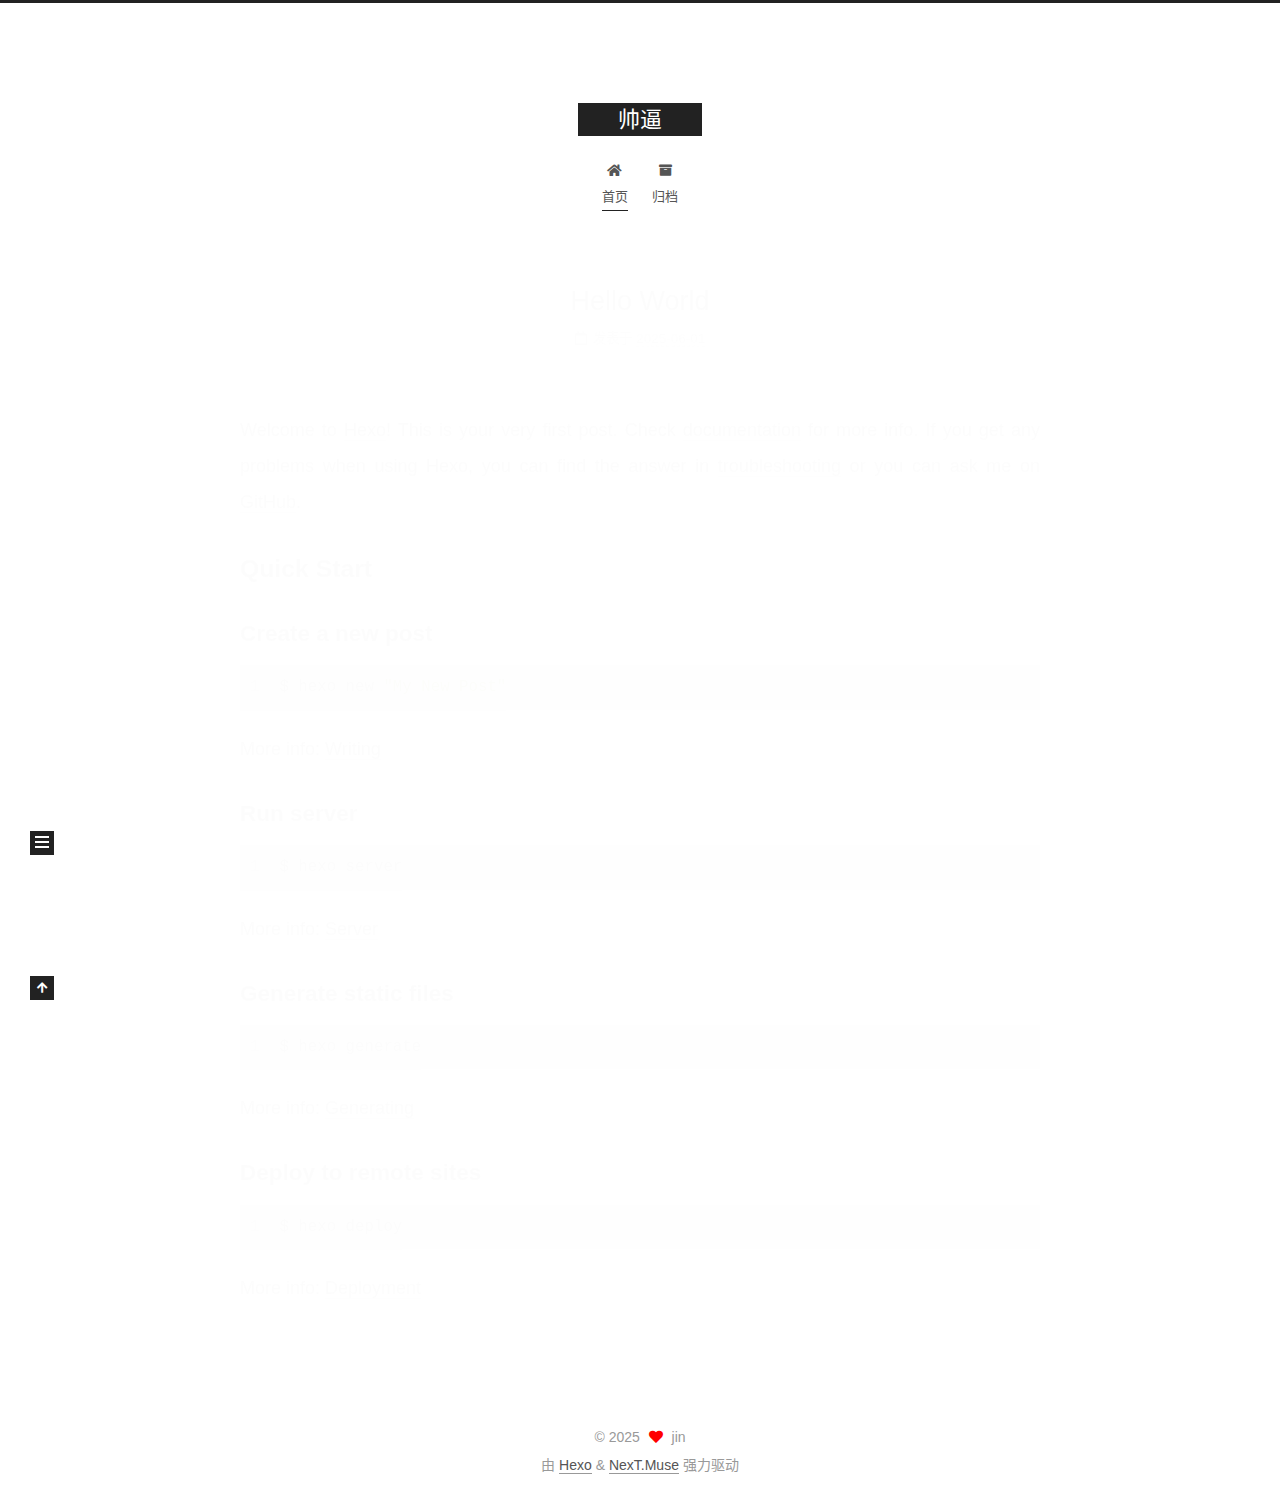
<file: index.html>
<!DOCTYPE html>
<html lang="zh-CN">
<head>
  <meta charset="UTF-8">
<meta name="viewport" content="width=device-width, initial-scale=1, maximum-scale=2">
<meta name="theme-color" content="#222">
<meta name="generator" content="Hexo 7.3.0">
  <link rel="apple-touch-icon" sizes="180x180" href="/images/apple-touch-icon-next.png">
  <link rel="icon" type="image/png" sizes="32x32" href="/images/favicon-32x32-next.png">
  <link rel="icon" type="image/png" sizes="16x16" href="/images/favicon-16x16-next.png">
  <link rel="mask-icon" href="/images/logo.svg" color="#222">

<link rel="stylesheet" href="/css/main.css">


<link rel="stylesheet" href="/lib/font-awesome/css/all.min.css">

<script id="hexo-configurations">
    var NexT = window.NexT || {};
    var CONFIG = {"hostname":"example.com","root":"/","scheme":"Muse","version":"7.8.0","exturl":false,"sidebar":{"position":"left","display":"post","padding":18,"offset":12,"onmobile":false},"copycode":{"enable":false,"show_result":false,"style":null},"back2top":{"enable":true,"sidebar":false,"scrollpercent":false},"bookmark":{"enable":false,"color":"#222","save":"auto"},"fancybox":false,"mediumzoom":false,"lazyload":false,"pangu":false,"comments":{"style":"tabs","active":null,"storage":true,"lazyload":false,"nav":null},"algolia":{"hits":{"per_page":10},"labels":{"input_placeholder":"Search for Posts","hits_empty":"We didn't find any results for the search: ${query}","hits_stats":"${hits} results found in ${time} ms"}},"localsearch":{"enable":false,"trigger":"auto","top_n_per_article":1,"unescape":false,"preload":false},"motion":{"enable":true,"async":false,"transition":{"post_block":"fadeIn","post_header":"slideDownIn","post_body":"slideDownIn","coll_header":"slideLeftIn","sidebar":"slideUpIn"}}};
  </script>

  <meta name="description" content="me">
<meta property="og:type" content="website">
<meta property="og:title" content="帅逼">
<meta property="og:url" content="http://example.com/index.html">
<meta property="og:site_name" content="帅逼">
<meta property="og:description" content="me">
<meta property="og:locale" content="zh_CN">
<meta property="article:author" content="jin">
<meta name="twitter:card" content="summary">

<link rel="canonical" href="http://example.com/">


<script id="page-configurations">
  // https://hexo.io/docs/variables.html
  CONFIG.page = {
    sidebar: "",
    isHome : true,
    isPost : false,
    lang   : 'zh-CN'
  };
</script>

  <title>帅逼</title>
  






  <noscript>
  <style>
  .use-motion .brand,
  .use-motion .menu-item,
  .sidebar-inner,
  .use-motion .post-block,
  .use-motion .pagination,
  .use-motion .comments,
  .use-motion .post-header,
  .use-motion .post-body,
  .use-motion .collection-header { opacity: initial; }

  .use-motion .site-title,
  .use-motion .site-subtitle {
    opacity: initial;
    top: initial;
  }

  .use-motion .logo-line-before i { left: initial; }
  .use-motion .logo-line-after i { right: initial; }
  </style>
</noscript>

</head>

<body itemscope itemtype="http://schema.org/WebPage">
  <div class="container use-motion">
    <div class="headband"></div>

    <header class="header" itemscope itemtype="http://schema.org/WPHeader">
      <div class="header-inner"><div class="site-brand-container">
  <div class="site-nav-toggle">
    <div class="toggle" aria-label="切换导航栏">
      <span class="toggle-line toggle-line-first"></span>
      <span class="toggle-line toggle-line-middle"></span>
      <span class="toggle-line toggle-line-last"></span>
    </div>
  </div>

  <div class="site-meta">

    <a href="/" class="brand" rel="start">
      <span class="logo-line-before"><i></i></span>
      <h1 class="site-title">帅逼</h1>
      <span class="logo-line-after"><i></i></span>
    </a>
  </div>

  <div class="site-nav-right">
    <div class="toggle popup-trigger">
    </div>
  </div>
</div>




<nav class="site-nav">
  <ul id="menu" class="main-menu menu">
        <li class="menu-item menu-item-home">

    <a href="/" rel="section"><i class="fa fa-home fa-fw"></i>首页</a>

  </li>
        <li class="menu-item menu-item-archives">

    <a href="/archives/" rel="section"><i class="fa fa-archive fa-fw"></i>归档</a>

  </li>
  </ul>
</nav>




</div>
    </header>

    
  <div class="back-to-top">
    <i class="fa fa-arrow-up"></i>
    <span>0%</span>
  </div>


    <main class="main">
      <div class="main-inner">
        <div class="content-wrap">
          

          <div class="content index posts-expand">
            
      
  
  
  <article itemscope itemtype="http://schema.org/Article" class="post-block" lang="zh-CN">
    <link itemprop="mainEntityOfPage" href="http://example.com/2025/06/01/hello-world/">

    <span hidden itemprop="author" itemscope itemtype="http://schema.org/Person">
      <meta itemprop="image" content="/images/avatar.gif">
      <meta itemprop="name" content="jin">
      <meta itemprop="description" content="me">
    </span>

    <span hidden itemprop="publisher" itemscope itemtype="http://schema.org/Organization">
      <meta itemprop="name" content="帅逼">
    </span>
      <header class="post-header">
        <h2 class="post-title" itemprop="name headline">
          
            <a href="/2025/06/01/hello-world/" class="post-title-link" itemprop="url">Hello World</a>
        </h2>

        <div class="post-meta">
            <span class="post-meta-item">
              <span class="post-meta-item-icon">
                <i class="far fa-calendar"></i>
              </span>
              <span class="post-meta-item-text">发表于</span>

              <time title="创建时间：2025-06-01 20:01:20" itemprop="dateCreated datePublished" datetime="2025-06-01T20:01:20+08:00">2025-06-01</time>
            </span>

          

        </div>
      </header>

    
    
    
    <div class="post-body" itemprop="articleBody">

      
          <p>Welcome to <a target="_blank" rel="noopener" href="https://hexo.io/">Hexo</a>! This is your very first post. Check <a target="_blank" rel="noopener" href="https://hexo.io/docs/">documentation</a> for more info. If you get any problems when using Hexo, you can find the answer in <a target="_blank" rel="noopener" href="https://hexo.io/docs/troubleshooting.html">troubleshooting</a> or you can ask me on <a target="_blank" rel="noopener" href="https://github.com/hexojs/hexo/issues">GitHub</a>.</p>
<h2 id="Quick-Start"><a href="#Quick-Start" class="headerlink" title="Quick Start"></a>Quick Start</h2><h3 id="Create-a-new-post"><a href="#Create-a-new-post" class="headerlink" title="Create a new post"></a>Create a new post</h3><figure class="highlight bash"><table><tr><td class="gutter"><pre><span class="line">1</span><br></pre></td><td class="code"><pre><span class="line">$ hexo new <span class="string">&quot;My New Post&quot;</span></span><br></pre></td></tr></table></figure>

<p>More info: <a target="_blank" rel="noopener" href="https://hexo.io/docs/writing.html">Writing</a></p>
<h3 id="Run-server"><a href="#Run-server" class="headerlink" title="Run server"></a>Run server</h3><figure class="highlight bash"><table><tr><td class="gutter"><pre><span class="line">1</span><br></pre></td><td class="code"><pre><span class="line">$ hexo server</span><br></pre></td></tr></table></figure>

<p>More info: <a target="_blank" rel="noopener" href="https://hexo.io/docs/server.html">Server</a></p>
<h3 id="Generate-static-files"><a href="#Generate-static-files" class="headerlink" title="Generate static files"></a>Generate static files</h3><figure class="highlight bash"><table><tr><td class="gutter"><pre><span class="line">1</span><br></pre></td><td class="code"><pre><span class="line">$ hexo generate</span><br></pre></td></tr></table></figure>

<p>More info: <a target="_blank" rel="noopener" href="https://hexo.io/docs/generating.html">Generating</a></p>
<h3 id="Deploy-to-remote-sites"><a href="#Deploy-to-remote-sites" class="headerlink" title="Deploy to remote sites"></a>Deploy to remote sites</h3><figure class="highlight bash"><table><tr><td class="gutter"><pre><span class="line">1</span><br></pre></td><td class="code"><pre><span class="line">$ hexo deploy</span><br></pre></td></tr></table></figure>

<p>More info: <a target="_blank" rel="noopener" href="https://hexo.io/docs/one-command-deployment.html">Deployment</a></p>

      
    </div>

    
    
    
      <footer class="post-footer">
        <div class="post-eof"></div>
      </footer>
  </article>
  
  
  


  



          </div>
          

<script>
  window.addEventListener('tabs:register', () => {
    let { activeClass } = CONFIG.comments;
    if (CONFIG.comments.storage) {
      activeClass = localStorage.getItem('comments_active') || activeClass;
    }
    if (activeClass) {
      let activeTab = document.querySelector(`a[href="#comment-${activeClass}"]`);
      if (activeTab) {
        activeTab.click();
      }
    }
  });
  if (CONFIG.comments.storage) {
    window.addEventListener('tabs:click', event => {
      if (!event.target.matches('.tabs-comment .tab-content .tab-pane')) return;
      let commentClass = event.target.classList[1];
      localStorage.setItem('comments_active', commentClass);
    });
  }
</script>

        </div>
          
  
  <div class="toggle sidebar-toggle">
    <span class="toggle-line toggle-line-first"></span>
    <span class="toggle-line toggle-line-middle"></span>
    <span class="toggle-line toggle-line-last"></span>
  </div>

  <aside class="sidebar">
    <div class="sidebar-inner">

      <ul class="sidebar-nav motion-element">
        <li class="sidebar-nav-toc">
          文章目录
        </li>
        <li class="sidebar-nav-overview">
          站点概览
        </li>
      </ul>

      <!--noindex-->
      <div class="post-toc-wrap sidebar-panel">
      </div>
      <!--/noindex-->

      <div class="site-overview-wrap sidebar-panel">
        <div class="site-author motion-element" itemprop="author" itemscope itemtype="http://schema.org/Person">
  <p class="site-author-name" itemprop="name">jin</p>
  <div class="site-description" itemprop="description">me</div>
</div>
<div class="site-state-wrap motion-element">
  <nav class="site-state">
      <div class="site-state-item site-state-posts">
          <a href="/archives/">
        
          <span class="site-state-item-count">1</span>
          <span class="site-state-item-name">日志</span>
        </a>
      </div>
  </nav>
</div>



      </div>

    </div>
  </aside>
  <div id="sidebar-dimmer"></div>


      </div>
    </main>

    <footer class="footer">
      <div class="footer-inner">
        

        

<div class="copyright">
  
  &copy; 
  <span itemprop="copyrightYear">2025</span>
  <span class="with-love">
    <i class="fa fa-heart"></i>
  </span>
  <span class="author" itemprop="copyrightHolder">jin</span>
</div>
  <div class="powered-by">由 <a href="https://hexo.io/" class="theme-link" rel="noopener" target="_blank">Hexo</a> & <a href="https://muse.theme-next.org/" class="theme-link" rel="noopener" target="_blank">NexT.Muse</a> 强力驱动
  </div>

        








      </div>
    </footer>
  </div>

  
  <script src="/lib/anime.min.js"></script>
  <script src="/lib/velocity/velocity.min.js"></script>
  <script src="/lib/velocity/velocity.ui.min.js"></script>

<script src="/js/utils.js"></script>

<script src="/js/motion.js"></script>


<script src="/js/schemes/muse.js"></script>


<script src="/js/next-boot.js"></script>




  















  

  

</body>
</html>
</file>
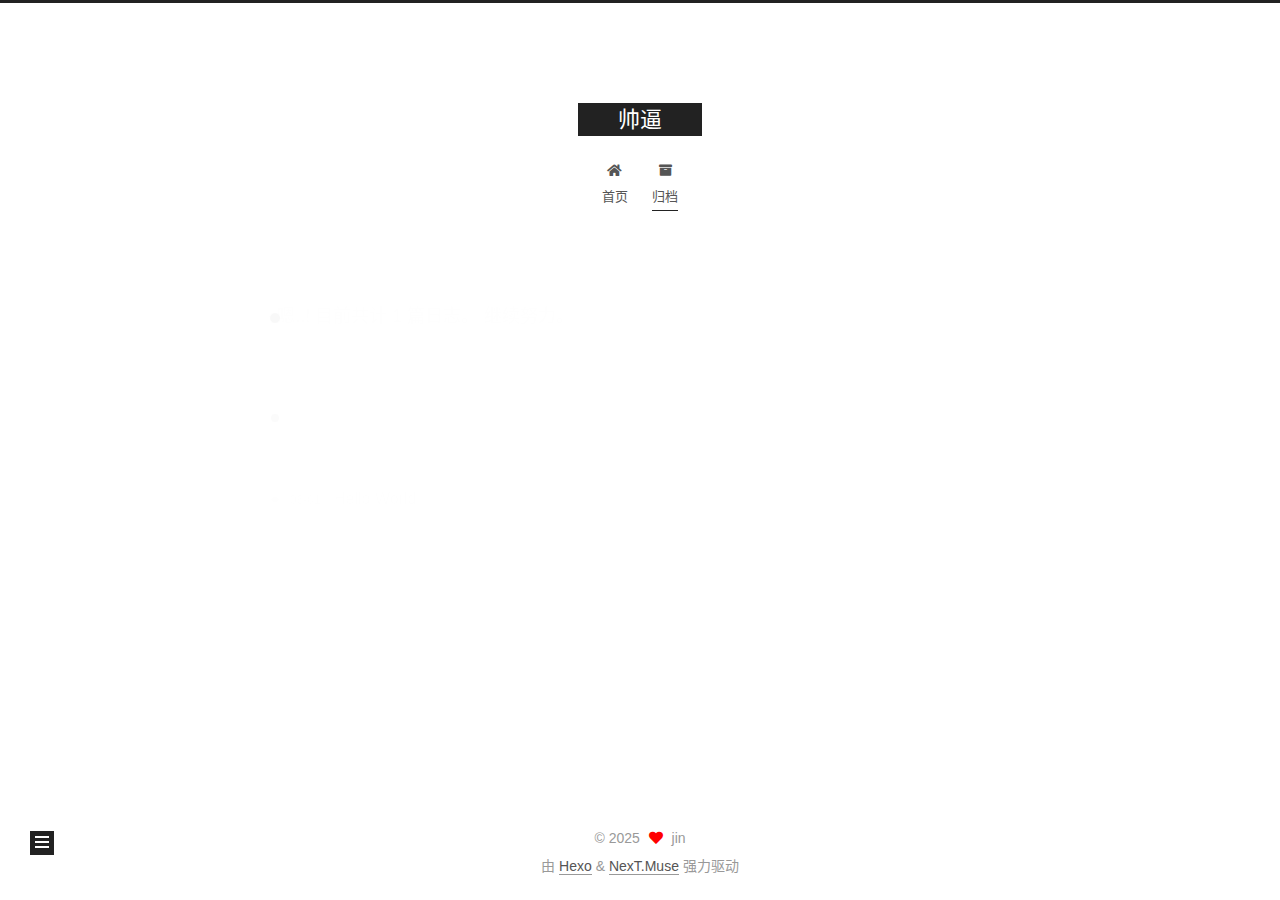
<file: archives/index.html>
<!DOCTYPE html>
<html lang="zh-CN">
<head>
  <meta charset="UTF-8">
<meta name="viewport" content="width=device-width, initial-scale=1, maximum-scale=2">
<meta name="theme-color" content="#222">
<meta name="generator" content="Hexo 7.3.0">
  <link rel="apple-touch-icon" sizes="180x180" href="/images/apple-touch-icon-next.png">
  <link rel="icon" type="image/png" sizes="32x32" href="/images/favicon-32x32-next.png">
  <link rel="icon" type="image/png" sizes="16x16" href="/images/favicon-16x16-next.png">
  <link rel="mask-icon" href="/images/logo.svg" color="#222">

<link rel="stylesheet" href="/css/main.css">


<link rel="stylesheet" href="/lib/font-awesome/css/all.min.css">

<script id="hexo-configurations">
    var NexT = window.NexT || {};
    var CONFIG = {"hostname":"example.com","root":"/","scheme":"Muse","version":"7.8.0","exturl":false,"sidebar":{"position":"left","display":"post","padding":18,"offset":12,"onmobile":false},"copycode":{"enable":false,"show_result":false,"style":null},"back2top":{"enable":true,"sidebar":false,"scrollpercent":false},"bookmark":{"enable":false,"color":"#222","save":"auto"},"fancybox":false,"mediumzoom":false,"lazyload":false,"pangu":false,"comments":{"style":"tabs","active":null,"storage":true,"lazyload":false,"nav":null},"algolia":{"hits":{"per_page":10},"labels":{"input_placeholder":"Search for Posts","hits_empty":"We didn't find any results for the search: ${query}","hits_stats":"${hits} results found in ${time} ms"}},"localsearch":{"enable":false,"trigger":"auto","top_n_per_article":1,"unescape":false,"preload":false},"motion":{"enable":true,"async":false,"transition":{"post_block":"fadeIn","post_header":"slideDownIn","post_body":"slideDownIn","coll_header":"slideLeftIn","sidebar":"slideUpIn"}}};
  </script>

  <meta name="description" content="me">
<meta property="og:type" content="website">
<meta property="og:title" content="帅逼">
<meta property="og:url" content="http://example.com/archives/index.html">
<meta property="og:site_name" content="帅逼">
<meta property="og:description" content="me">
<meta property="og:locale" content="zh_CN">
<meta property="article:author" content="jin">
<meta name="twitter:card" content="summary">

<link rel="canonical" href="http://example.com/archives/">


<script id="page-configurations">
  // https://hexo.io/docs/variables.html
  CONFIG.page = {
    sidebar: "",
    isHome : false,
    isPost : false,
    lang   : 'zh-CN'
  };
</script>

  <title>归档 | 帅逼</title>
  






  <noscript>
  <style>
  .use-motion .brand,
  .use-motion .menu-item,
  .sidebar-inner,
  .use-motion .post-block,
  .use-motion .pagination,
  .use-motion .comments,
  .use-motion .post-header,
  .use-motion .post-body,
  .use-motion .collection-header { opacity: initial; }

  .use-motion .site-title,
  .use-motion .site-subtitle {
    opacity: initial;
    top: initial;
  }

  .use-motion .logo-line-before i { left: initial; }
  .use-motion .logo-line-after i { right: initial; }
  </style>
</noscript>

</head>

<body itemscope itemtype="http://schema.org/WebPage">
  <div class="container use-motion">
    <div class="headband"></div>

    <header class="header" itemscope itemtype="http://schema.org/WPHeader">
      <div class="header-inner"><div class="site-brand-container">
  <div class="site-nav-toggle">
    <div class="toggle" aria-label="切换导航栏">
      <span class="toggle-line toggle-line-first"></span>
      <span class="toggle-line toggle-line-middle"></span>
      <span class="toggle-line toggle-line-last"></span>
    </div>
  </div>

  <div class="site-meta">

    <a href="/" class="brand" rel="start">
      <span class="logo-line-before"><i></i></span>
      <h1 class="site-title">帅逼</h1>
      <span class="logo-line-after"><i></i></span>
    </a>
  </div>

  <div class="site-nav-right">
    <div class="toggle popup-trigger">
    </div>
  </div>
</div>




<nav class="site-nav">
  <ul id="menu" class="main-menu menu">
        <li class="menu-item menu-item-home">

    <a href="/" rel="section"><i class="fa fa-home fa-fw"></i>首页</a>

  </li>
        <li class="menu-item menu-item-archives">

    <a href="/archives/" rel="section"><i class="fa fa-archive fa-fw"></i>归档</a>

  </li>
  </ul>
</nav>




</div>
    </header>

    
  <div class="back-to-top">
    <i class="fa fa-arrow-up"></i>
    <span>0%</span>
  </div>


    <main class="main">
      <div class="main-inner">
        <div class="content-wrap">
          

          <div class="content archive">
            

  
  
  
  <div class="post-block">
    <div class="posts-collapse">
      <div class="collection-title">
        <span class="collection-header">嗯..! 目前共计 1 篇日志。 继续努力。</span>
      </div>

      
    <div class="collection-year">
      <span class="collection-header">2025</span>
    </div>

  <article itemscope itemtype="http://schema.org/Article">
    <header class="post-header">

      <div class="post-meta">
        <time itemprop="dateCreated"
              datetime="2025-06-01T20:01:20+08:00"
              content="2025-06-01">
          06-01
        </time>
      </div>

      <div class="post-title">
          <a class="post-title-link" href="/2025/06/01/hello-world/" itemprop="url">
            <span itemprop="name">Hello World</span>
          </a>
      </div>

    </header>
  </article>


    </div>
  </div>
  
  
  

  



          </div>
          

<script>
  window.addEventListener('tabs:register', () => {
    let { activeClass } = CONFIG.comments;
    if (CONFIG.comments.storage) {
      activeClass = localStorage.getItem('comments_active') || activeClass;
    }
    if (activeClass) {
      let activeTab = document.querySelector(`a[href="#comment-${activeClass}"]`);
      if (activeTab) {
        activeTab.click();
      }
    }
  });
  if (CONFIG.comments.storage) {
    window.addEventListener('tabs:click', event => {
      if (!event.target.matches('.tabs-comment .tab-content .tab-pane')) return;
      let commentClass = event.target.classList[1];
      localStorage.setItem('comments_active', commentClass);
    });
  }
</script>

        </div>
          
  
  <div class="toggle sidebar-toggle">
    <span class="toggle-line toggle-line-first"></span>
    <span class="toggle-line toggle-line-middle"></span>
    <span class="toggle-line toggle-line-last"></span>
  </div>

  <aside class="sidebar">
    <div class="sidebar-inner">

      <ul class="sidebar-nav motion-element">
        <li class="sidebar-nav-toc">
          文章目录
        </li>
        <li class="sidebar-nav-overview">
          站点概览
        </li>
      </ul>

      <!--noindex-->
      <div class="post-toc-wrap sidebar-panel">
      </div>
      <!--/noindex-->

      <div class="site-overview-wrap sidebar-panel">
        <div class="site-author motion-element" itemprop="author" itemscope itemtype="http://schema.org/Person">
  <p class="site-author-name" itemprop="name">jin</p>
  <div class="site-description" itemprop="description">me</div>
</div>
<div class="site-state-wrap motion-element">
  <nav class="site-state">
      <div class="site-state-item site-state-posts">
          <a href="/archives/">
        
          <span class="site-state-item-count">1</span>
          <span class="site-state-item-name">日志</span>
        </a>
      </div>
  </nav>
</div>



      </div>

    </div>
  </aside>
  <div id="sidebar-dimmer"></div>


      </div>
    </main>

    <footer class="footer">
      <div class="footer-inner">
        

        

<div class="copyright">
  
  &copy; 
  <span itemprop="copyrightYear">2025</span>
  <span class="with-love">
    <i class="fa fa-heart"></i>
  </span>
  <span class="author" itemprop="copyrightHolder">jin</span>
</div>
  <div class="powered-by">由 <a href="https://hexo.io/" class="theme-link" rel="noopener" target="_blank">Hexo</a> & <a href="https://muse.theme-next.org/" class="theme-link" rel="noopener" target="_blank">NexT.Muse</a> 强力驱动
  </div>

        








      </div>
    </footer>
  </div>

  
  <script src="/lib/anime.min.js"></script>
  <script src="/lib/velocity/velocity.min.js"></script>
  <script src="/lib/velocity/velocity.ui.min.js"></script>

<script src="/js/utils.js"></script>

<script src="/js/motion.js"></script>


<script src="/js/schemes/muse.js"></script>


<script src="/js/next-boot.js"></script>




  















  

  

</body>
</html>
</file>
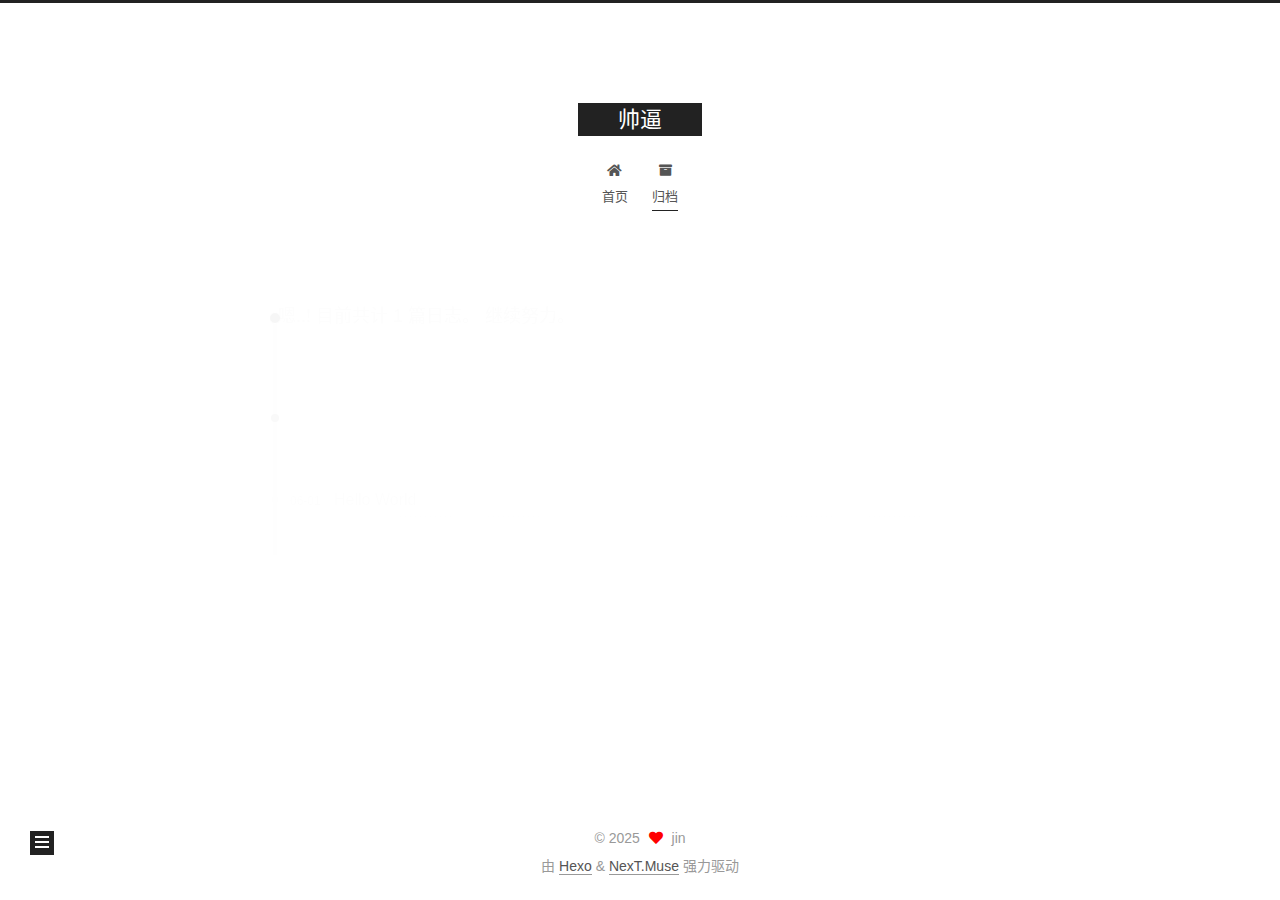
<file: archives/2025/index.html>
<!DOCTYPE html>
<html lang="zh-CN">
<head>
  <meta charset="UTF-8">
<meta name="viewport" content="width=device-width, initial-scale=1, maximum-scale=2">
<meta name="theme-color" content="#222">
<meta name="generator" content="Hexo 7.3.0">
  <link rel="apple-touch-icon" sizes="180x180" href="/images/apple-touch-icon-next.png">
  <link rel="icon" type="image/png" sizes="32x32" href="/images/favicon-32x32-next.png">
  <link rel="icon" type="image/png" sizes="16x16" href="/images/favicon-16x16-next.png">
  <link rel="mask-icon" href="/images/logo.svg" color="#222">

<link rel="stylesheet" href="/css/main.css">


<link rel="stylesheet" href="/lib/font-awesome/css/all.min.css">

<script id="hexo-configurations">
    var NexT = window.NexT || {};
    var CONFIG = {"hostname":"example.com","root":"/","scheme":"Muse","version":"7.8.0","exturl":false,"sidebar":{"position":"left","display":"post","padding":18,"offset":12,"onmobile":false},"copycode":{"enable":false,"show_result":false,"style":null},"back2top":{"enable":true,"sidebar":false,"scrollpercent":false},"bookmark":{"enable":false,"color":"#222","save":"auto"},"fancybox":false,"mediumzoom":false,"lazyload":false,"pangu":false,"comments":{"style":"tabs","active":null,"storage":true,"lazyload":false,"nav":null},"algolia":{"hits":{"per_page":10},"labels":{"input_placeholder":"Search for Posts","hits_empty":"We didn't find any results for the search: ${query}","hits_stats":"${hits} results found in ${time} ms"}},"localsearch":{"enable":false,"trigger":"auto","top_n_per_article":1,"unescape":false,"preload":false},"motion":{"enable":true,"async":false,"transition":{"post_block":"fadeIn","post_header":"slideDownIn","post_body":"slideDownIn","coll_header":"slideLeftIn","sidebar":"slideUpIn"}}};
  </script>

  <meta name="description" content="me">
<meta property="og:type" content="website">
<meta property="og:title" content="帅逼">
<meta property="og:url" content="http://example.com/archives/2025/index.html">
<meta property="og:site_name" content="帅逼">
<meta property="og:description" content="me">
<meta property="og:locale" content="zh_CN">
<meta property="article:author" content="jin">
<meta name="twitter:card" content="summary">

<link rel="canonical" href="http://example.com/archives/2025/">


<script id="page-configurations">
  // https://hexo.io/docs/variables.html
  CONFIG.page = {
    sidebar: "",
    isHome : false,
    isPost : false,
    lang   : 'zh-CN'
  };
</script>

  <title>归档 | 帅逼</title>
  






  <noscript>
  <style>
  .use-motion .brand,
  .use-motion .menu-item,
  .sidebar-inner,
  .use-motion .post-block,
  .use-motion .pagination,
  .use-motion .comments,
  .use-motion .post-header,
  .use-motion .post-body,
  .use-motion .collection-header { opacity: initial; }

  .use-motion .site-title,
  .use-motion .site-subtitle {
    opacity: initial;
    top: initial;
  }

  .use-motion .logo-line-before i { left: initial; }
  .use-motion .logo-line-after i { right: initial; }
  </style>
</noscript>

</head>

<body itemscope itemtype="http://schema.org/WebPage">
  <div class="container use-motion">
    <div class="headband"></div>

    <header class="header" itemscope itemtype="http://schema.org/WPHeader">
      <div class="header-inner"><div class="site-brand-container">
  <div class="site-nav-toggle">
    <div class="toggle" aria-label="切换导航栏">
      <span class="toggle-line toggle-line-first"></span>
      <span class="toggle-line toggle-line-middle"></span>
      <span class="toggle-line toggle-line-last"></span>
    </div>
  </div>

  <div class="site-meta">

    <a href="/" class="brand" rel="start">
      <span class="logo-line-before"><i></i></span>
      <h1 class="site-title">帅逼</h1>
      <span class="logo-line-after"><i></i></span>
    </a>
  </div>

  <div class="site-nav-right">
    <div class="toggle popup-trigger">
    </div>
  </div>
</div>




<nav class="site-nav">
  <ul id="menu" class="main-menu menu">
        <li class="menu-item menu-item-home">

    <a href="/" rel="section"><i class="fa fa-home fa-fw"></i>首页</a>

  </li>
        <li class="menu-item menu-item-archives">

    <a href="/archives/" rel="section"><i class="fa fa-archive fa-fw"></i>归档</a>

  </li>
  </ul>
</nav>




</div>
    </header>

    
  <div class="back-to-top">
    <i class="fa fa-arrow-up"></i>
    <span>0%</span>
  </div>


    <main class="main">
      <div class="main-inner">
        <div class="content-wrap">
          

          <div class="content archive">
            

  
  
  
  <div class="post-block">
    <div class="posts-collapse">
      <div class="collection-title">
        <span class="collection-header">嗯..! 目前共计 1 篇日志。 继续努力。</span>
      </div>

      
    <div class="collection-year">
      <span class="collection-header">2025</span>
    </div>

  <article itemscope itemtype="http://schema.org/Article">
    <header class="post-header">

      <div class="post-meta">
        <time itemprop="dateCreated"
              datetime="2025-06-01T20:01:20+08:00"
              content="2025-06-01">
          06-01
        </time>
      </div>

      <div class="post-title">
          <a class="post-title-link" href="/2025/06/01/hello-world/" itemprop="url">
            <span itemprop="name">Hello World</span>
          </a>
      </div>

    </header>
  </article>


    </div>
  </div>
  
  
  

  



          </div>
          

<script>
  window.addEventListener('tabs:register', () => {
    let { activeClass } = CONFIG.comments;
    if (CONFIG.comments.storage) {
      activeClass = localStorage.getItem('comments_active') || activeClass;
    }
    if (activeClass) {
      let activeTab = document.querySelector(`a[href="#comment-${activeClass}"]`);
      if (activeTab) {
        activeTab.click();
      }
    }
  });
  if (CONFIG.comments.storage) {
    window.addEventListener('tabs:click', event => {
      if (!event.target.matches('.tabs-comment .tab-content .tab-pane')) return;
      let commentClass = event.target.classList[1];
      localStorage.setItem('comments_active', commentClass);
    });
  }
</script>

        </div>
          
  
  <div class="toggle sidebar-toggle">
    <span class="toggle-line toggle-line-first"></span>
    <span class="toggle-line toggle-line-middle"></span>
    <span class="toggle-line toggle-line-last"></span>
  </div>

  <aside class="sidebar">
    <div class="sidebar-inner">

      <ul class="sidebar-nav motion-element">
        <li class="sidebar-nav-toc">
          文章目录
        </li>
        <li class="sidebar-nav-overview">
          站点概览
        </li>
      </ul>

      <!--noindex-->
      <div class="post-toc-wrap sidebar-panel">
      </div>
      <!--/noindex-->

      <div class="site-overview-wrap sidebar-panel">
        <div class="site-author motion-element" itemprop="author" itemscope itemtype="http://schema.org/Person">
  <p class="site-author-name" itemprop="name">jin</p>
  <div class="site-description" itemprop="description">me</div>
</div>
<div class="site-state-wrap motion-element">
  <nav class="site-state">
      <div class="site-state-item site-state-posts">
          <a href="/archives/">
        
          <span class="site-state-item-count">1</span>
          <span class="site-state-item-name">日志</span>
        </a>
      </div>
  </nav>
</div>



      </div>

    </div>
  </aside>
  <div id="sidebar-dimmer"></div>


      </div>
    </main>

    <footer class="footer">
      <div class="footer-inner">
        

        

<div class="copyright">
  
  &copy; 
  <span itemprop="copyrightYear">2025</span>
  <span class="with-love">
    <i class="fa fa-heart"></i>
  </span>
  <span class="author" itemprop="copyrightHolder">jin</span>
</div>
  <div class="powered-by">由 <a href="https://hexo.io/" class="theme-link" rel="noopener" target="_blank">Hexo</a> & <a href="https://muse.theme-next.org/" class="theme-link" rel="noopener" target="_blank">NexT.Muse</a> 强力驱动
  </div>

        








      </div>
    </footer>
  </div>

  
  <script src="/lib/anime.min.js"></script>
  <script src="/lib/velocity/velocity.min.js"></script>
  <script src="/lib/velocity/velocity.ui.min.js"></script>

<script src="/js/utils.js"></script>

<script src="/js/motion.js"></script>


<script src="/js/schemes/muse.js"></script>


<script src="/js/next-boot.js"></script>




  















  

  

</body>
</html>
</file>
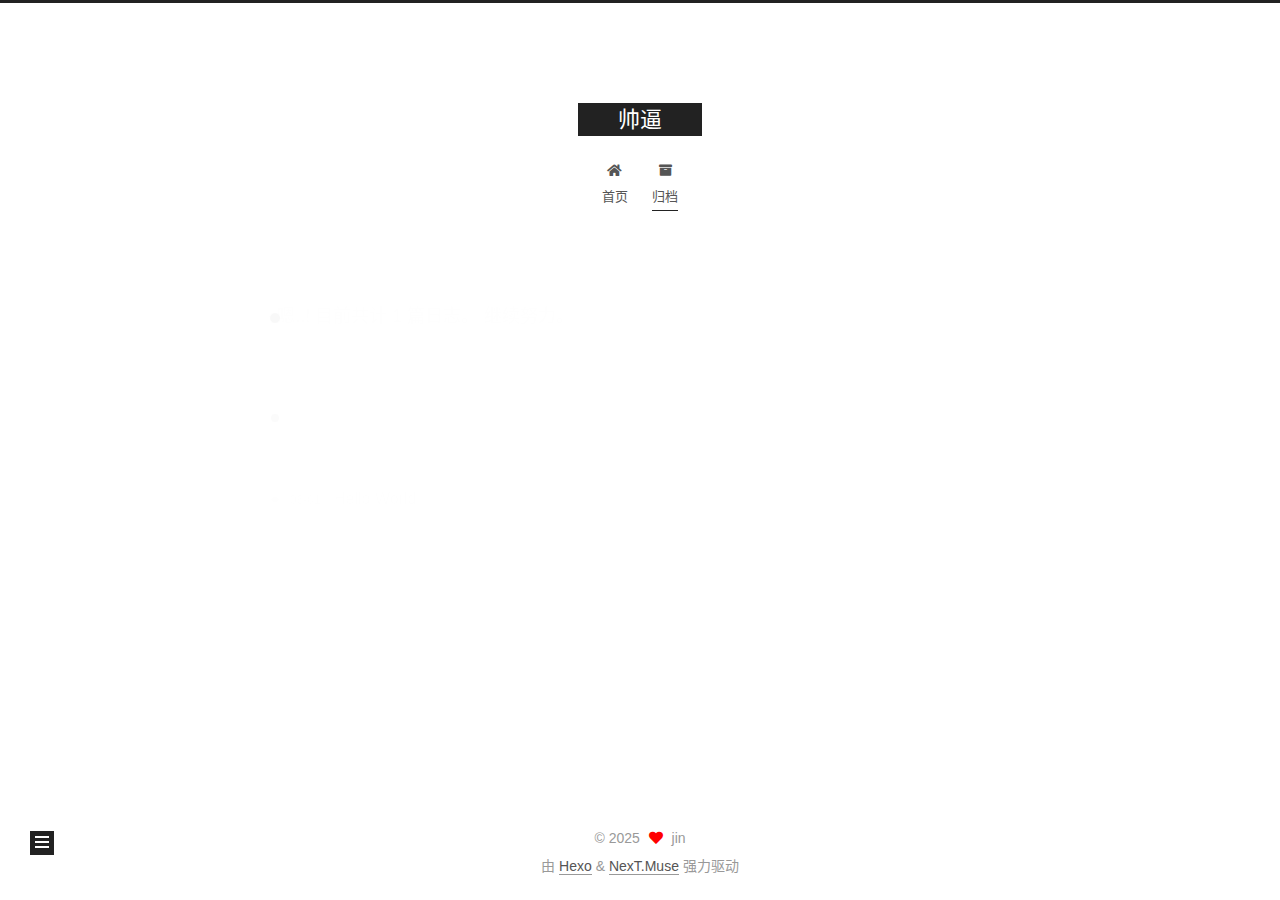
<file: archives/2025/06/index.html>
<!DOCTYPE html>
<html lang="zh-CN">
<head>
  <meta charset="UTF-8">
<meta name="viewport" content="width=device-width, initial-scale=1, maximum-scale=2">
<meta name="theme-color" content="#222">
<meta name="generator" content="Hexo 7.3.0">
  <link rel="apple-touch-icon" sizes="180x180" href="/images/apple-touch-icon-next.png">
  <link rel="icon" type="image/png" sizes="32x32" href="/images/favicon-32x32-next.png">
  <link rel="icon" type="image/png" sizes="16x16" href="/images/favicon-16x16-next.png">
  <link rel="mask-icon" href="/images/logo.svg" color="#222">

<link rel="stylesheet" href="/css/main.css">


<link rel="stylesheet" href="/lib/font-awesome/css/all.min.css">

<script id="hexo-configurations">
    var NexT = window.NexT || {};
    var CONFIG = {"hostname":"example.com","root":"/","scheme":"Muse","version":"7.8.0","exturl":false,"sidebar":{"position":"left","display":"post","padding":18,"offset":12,"onmobile":false},"copycode":{"enable":false,"show_result":false,"style":null},"back2top":{"enable":true,"sidebar":false,"scrollpercent":false},"bookmark":{"enable":false,"color":"#222","save":"auto"},"fancybox":false,"mediumzoom":false,"lazyload":false,"pangu":false,"comments":{"style":"tabs","active":null,"storage":true,"lazyload":false,"nav":null},"algolia":{"hits":{"per_page":10},"labels":{"input_placeholder":"Search for Posts","hits_empty":"We didn't find any results for the search: ${query}","hits_stats":"${hits} results found in ${time} ms"}},"localsearch":{"enable":false,"trigger":"auto","top_n_per_article":1,"unescape":false,"preload":false},"motion":{"enable":true,"async":false,"transition":{"post_block":"fadeIn","post_header":"slideDownIn","post_body":"slideDownIn","coll_header":"slideLeftIn","sidebar":"slideUpIn"}}};
  </script>

  <meta name="description" content="me">
<meta property="og:type" content="website">
<meta property="og:title" content="帅逼">
<meta property="og:url" content="http://example.com/archives/2025/06/index.html">
<meta property="og:site_name" content="帅逼">
<meta property="og:description" content="me">
<meta property="og:locale" content="zh_CN">
<meta property="article:author" content="jin">
<meta name="twitter:card" content="summary">

<link rel="canonical" href="http://example.com/archives/2025/06/">


<script id="page-configurations">
  // https://hexo.io/docs/variables.html
  CONFIG.page = {
    sidebar: "",
    isHome : false,
    isPost : false,
    lang   : 'zh-CN'
  };
</script>

  <title>归档 | 帅逼</title>
  






  <noscript>
  <style>
  .use-motion .brand,
  .use-motion .menu-item,
  .sidebar-inner,
  .use-motion .post-block,
  .use-motion .pagination,
  .use-motion .comments,
  .use-motion .post-header,
  .use-motion .post-body,
  .use-motion .collection-header { opacity: initial; }

  .use-motion .site-title,
  .use-motion .site-subtitle {
    opacity: initial;
    top: initial;
  }

  .use-motion .logo-line-before i { left: initial; }
  .use-motion .logo-line-after i { right: initial; }
  </style>
</noscript>

</head>

<body itemscope itemtype="http://schema.org/WebPage">
  <div class="container use-motion">
    <div class="headband"></div>

    <header class="header" itemscope itemtype="http://schema.org/WPHeader">
      <div class="header-inner"><div class="site-brand-container">
  <div class="site-nav-toggle">
    <div class="toggle" aria-label="切换导航栏">
      <span class="toggle-line toggle-line-first"></span>
      <span class="toggle-line toggle-line-middle"></span>
      <span class="toggle-line toggle-line-last"></span>
    </div>
  </div>

  <div class="site-meta">

    <a href="/" class="brand" rel="start">
      <span class="logo-line-before"><i></i></span>
      <h1 class="site-title">帅逼</h1>
      <span class="logo-line-after"><i></i></span>
    </a>
  </div>

  <div class="site-nav-right">
    <div class="toggle popup-trigger">
    </div>
  </div>
</div>




<nav class="site-nav">
  <ul id="menu" class="main-menu menu">
        <li class="menu-item menu-item-home">

    <a href="/" rel="section"><i class="fa fa-home fa-fw"></i>首页</a>

  </li>
        <li class="menu-item menu-item-archives">

    <a href="/archives/" rel="section"><i class="fa fa-archive fa-fw"></i>归档</a>

  </li>
  </ul>
</nav>




</div>
    </header>

    
  <div class="back-to-top">
    <i class="fa fa-arrow-up"></i>
    <span>0%</span>
  </div>


    <main class="main">
      <div class="main-inner">
        <div class="content-wrap">
          

          <div class="content archive">
            

  
  
  
  <div class="post-block">
    <div class="posts-collapse">
      <div class="collection-title">
        <span class="collection-header">嗯..! 目前共计 1 篇日志。 继续努力。</span>
      </div>

      
    <div class="collection-year">
      <span class="collection-header">2025</span>
    </div>

  <article itemscope itemtype="http://schema.org/Article">
    <header class="post-header">

      <div class="post-meta">
        <time itemprop="dateCreated"
              datetime="2025-06-01T20:01:20+08:00"
              content="2025-06-01">
          06-01
        </time>
      </div>

      <div class="post-title">
          <a class="post-title-link" href="/2025/06/01/hello-world/" itemprop="url">
            <span itemprop="name">Hello World</span>
          </a>
      </div>

    </header>
  </article>


    </div>
  </div>
  
  
  

  



          </div>
          

<script>
  window.addEventListener('tabs:register', () => {
    let { activeClass } = CONFIG.comments;
    if (CONFIG.comments.storage) {
      activeClass = localStorage.getItem('comments_active') || activeClass;
    }
    if (activeClass) {
      let activeTab = document.querySelector(`a[href="#comment-${activeClass}"]`);
      if (activeTab) {
        activeTab.click();
      }
    }
  });
  if (CONFIG.comments.storage) {
    window.addEventListener('tabs:click', event => {
      if (!event.target.matches('.tabs-comment .tab-content .tab-pane')) return;
      let commentClass = event.target.classList[1];
      localStorage.setItem('comments_active', commentClass);
    });
  }
</script>

        </div>
          
  
  <div class="toggle sidebar-toggle">
    <span class="toggle-line toggle-line-first"></span>
    <span class="toggle-line toggle-line-middle"></span>
    <span class="toggle-line toggle-line-last"></span>
  </div>

  <aside class="sidebar">
    <div class="sidebar-inner">

      <ul class="sidebar-nav motion-element">
        <li class="sidebar-nav-toc">
          文章目录
        </li>
        <li class="sidebar-nav-overview">
          站点概览
        </li>
      </ul>

      <!--noindex-->
      <div class="post-toc-wrap sidebar-panel">
      </div>
      <!--/noindex-->

      <div class="site-overview-wrap sidebar-panel">
        <div class="site-author motion-element" itemprop="author" itemscope itemtype="http://schema.org/Person">
  <p class="site-author-name" itemprop="name">jin</p>
  <div class="site-description" itemprop="description">me</div>
</div>
<div class="site-state-wrap motion-element">
  <nav class="site-state">
      <div class="site-state-item site-state-posts">
          <a href="/archives/">
        
          <span class="site-state-item-count">1</span>
          <span class="site-state-item-name">日志</span>
        </a>
      </div>
  </nav>
</div>



      </div>

    </div>
  </aside>
  <div id="sidebar-dimmer"></div>


      </div>
    </main>

    <footer class="footer">
      <div class="footer-inner">
        

        

<div class="copyright">
  
  &copy; 
  <span itemprop="copyrightYear">2025</span>
  <span class="with-love">
    <i class="fa fa-heart"></i>
  </span>
  <span class="author" itemprop="copyrightHolder">jin</span>
</div>
  <div class="powered-by">由 <a href="https://hexo.io/" class="theme-link" rel="noopener" target="_blank">Hexo</a> & <a href="https://muse.theme-next.org/" class="theme-link" rel="noopener" target="_blank">NexT.Muse</a> 强力驱动
  </div>

        








      </div>
    </footer>
  </div>

  
  <script src="/lib/anime.min.js"></script>
  <script src="/lib/velocity/velocity.min.js"></script>
  <script src="/lib/velocity/velocity.ui.min.js"></script>

<script src="/js/utils.js"></script>

<script src="/js/motion.js"></script>


<script src="/js/schemes/muse.js"></script>


<script src="/js/next-boot.js"></script>




  















  

  

</body>
</html>
</file>
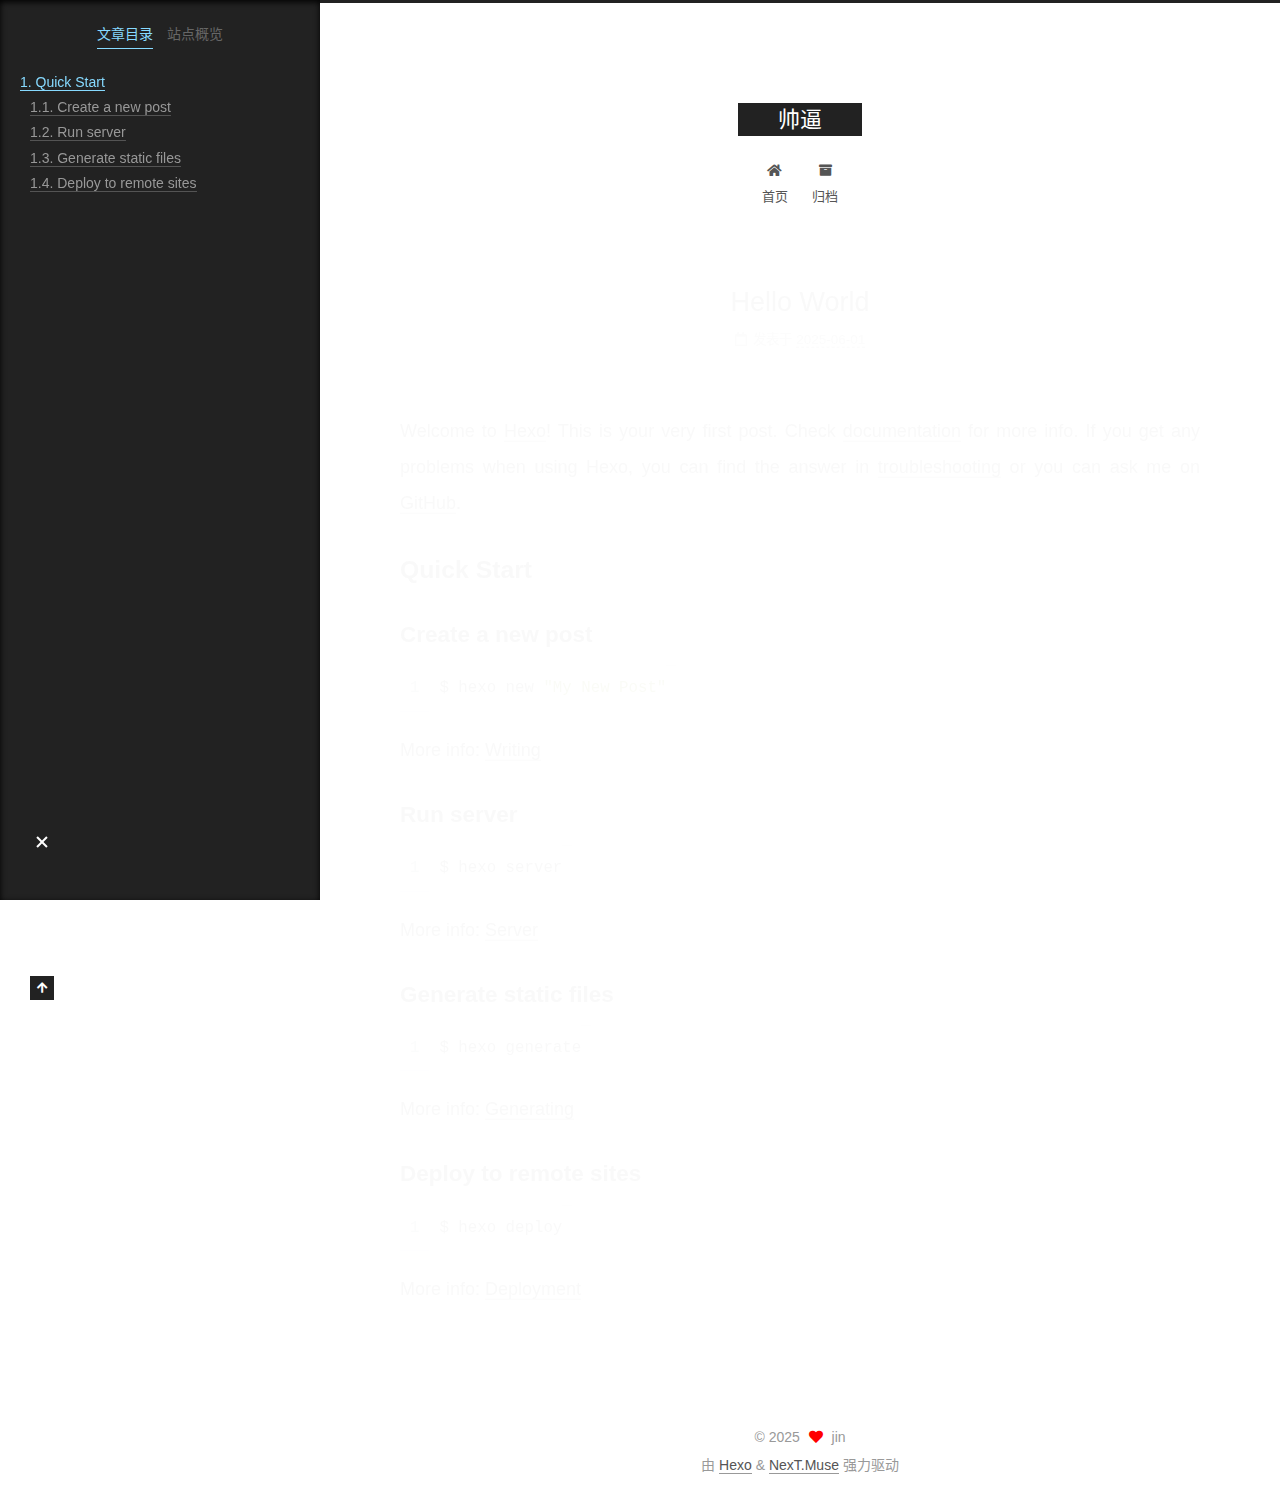
<file: 2025/06/01/hello-world/index.html>
<!DOCTYPE html>
<html lang="zh-CN">
<head>
  <meta charset="UTF-8">
<meta name="viewport" content="width=device-width, initial-scale=1, maximum-scale=2">
<meta name="theme-color" content="#222">
<meta name="generator" content="Hexo 7.3.0">
  <link rel="apple-touch-icon" sizes="180x180" href="/images/apple-touch-icon-next.png">
  <link rel="icon" type="image/png" sizes="32x32" href="/images/favicon-32x32-next.png">
  <link rel="icon" type="image/png" sizes="16x16" href="/images/favicon-16x16-next.png">
  <link rel="mask-icon" href="/images/logo.svg" color="#222">

<link rel="stylesheet" href="/css/main.css">


<link rel="stylesheet" href="/lib/font-awesome/css/all.min.css">

<script id="hexo-configurations">
    var NexT = window.NexT || {};
    var CONFIG = {"hostname":"example.com","root":"/","scheme":"Muse","version":"7.8.0","exturl":false,"sidebar":{"position":"left","display":"post","padding":18,"offset":12,"onmobile":false},"copycode":{"enable":false,"show_result":false,"style":null},"back2top":{"enable":true,"sidebar":false,"scrollpercent":false},"bookmark":{"enable":false,"color":"#222","save":"auto"},"fancybox":false,"mediumzoom":false,"lazyload":false,"pangu":false,"comments":{"style":"tabs","active":null,"storage":true,"lazyload":false,"nav":null},"algolia":{"hits":{"per_page":10},"labels":{"input_placeholder":"Search for Posts","hits_empty":"We didn't find any results for the search: ${query}","hits_stats":"${hits} results found in ${time} ms"}},"localsearch":{"enable":false,"trigger":"auto","top_n_per_article":1,"unescape":false,"preload":false},"motion":{"enable":true,"async":false,"transition":{"post_block":"fadeIn","post_header":"slideDownIn","post_body":"slideDownIn","coll_header":"slideLeftIn","sidebar":"slideUpIn"}}};
  </script>

  <meta name="description" content="Welcome to Hexo! This is your very first post. Check documentation for more info. If you get any problems when using Hexo, you can find the answer in troubleshooting or you can ask me on GitHub. Quick">
<meta property="og:type" content="article">
<meta property="og:title" content="Hello World">
<meta property="og:url" content="http://example.com/2025/06/01/hello-world/index.html">
<meta property="og:site_name" content="帅逼">
<meta property="og:description" content="Welcome to Hexo! This is your very first post. Check documentation for more info. If you get any problems when using Hexo, you can find the answer in troubleshooting or you can ask me on GitHub. Quick">
<meta property="og:locale" content="zh_CN">
<meta property="article:published_time" content="2025-06-01T12:01:20.028Z">
<meta property="article:modified_time" content="2025-06-01T12:01:20.028Z">
<meta property="article:author" content="jin">
<meta name="twitter:card" content="summary">

<link rel="canonical" href="http://example.com/2025/06/01/hello-world/">


<script id="page-configurations">
  // https://hexo.io/docs/variables.html
  CONFIG.page = {
    sidebar: "",
    isHome : false,
    isPost : true,
    lang   : 'zh-CN'
  };
</script>

  <title>Hello World | 帅逼</title>
  






  <noscript>
  <style>
  .use-motion .brand,
  .use-motion .menu-item,
  .sidebar-inner,
  .use-motion .post-block,
  .use-motion .pagination,
  .use-motion .comments,
  .use-motion .post-header,
  .use-motion .post-body,
  .use-motion .collection-header { opacity: initial; }

  .use-motion .site-title,
  .use-motion .site-subtitle {
    opacity: initial;
    top: initial;
  }

  .use-motion .logo-line-before i { left: initial; }
  .use-motion .logo-line-after i { right: initial; }
  </style>
</noscript>

</head>

<body itemscope itemtype="http://schema.org/WebPage">
  <div class="container use-motion">
    <div class="headband"></div>

    <header class="header" itemscope itemtype="http://schema.org/WPHeader">
      <div class="header-inner"><div class="site-brand-container">
  <div class="site-nav-toggle">
    <div class="toggle" aria-label="切换导航栏">
      <span class="toggle-line toggle-line-first"></span>
      <span class="toggle-line toggle-line-middle"></span>
      <span class="toggle-line toggle-line-last"></span>
    </div>
  </div>

  <div class="site-meta">

    <a href="/" class="brand" rel="start">
      <span class="logo-line-before"><i></i></span>
      <h1 class="site-title">帅逼</h1>
      <span class="logo-line-after"><i></i></span>
    </a>
  </div>

  <div class="site-nav-right">
    <div class="toggle popup-trigger">
    </div>
  </div>
</div>




<nav class="site-nav">
  <ul id="menu" class="main-menu menu">
        <li class="menu-item menu-item-home">

    <a href="/" rel="section"><i class="fa fa-home fa-fw"></i>首页</a>

  </li>
        <li class="menu-item menu-item-archives">

    <a href="/archives/" rel="section"><i class="fa fa-archive fa-fw"></i>归档</a>

  </li>
  </ul>
</nav>




</div>
    </header>

    
  <div class="back-to-top">
    <i class="fa fa-arrow-up"></i>
    <span>0%</span>
  </div>


    <main class="main">
      <div class="main-inner">
        <div class="content-wrap">
          

          <div class="content post posts-expand">
            

    
  
  
  <article itemscope itemtype="http://schema.org/Article" class="post-block" lang="zh-CN">
    <link itemprop="mainEntityOfPage" href="http://example.com/2025/06/01/hello-world/">

    <span hidden itemprop="author" itemscope itemtype="http://schema.org/Person">
      <meta itemprop="image" content="/images/avatar.gif">
      <meta itemprop="name" content="jin">
      <meta itemprop="description" content="me">
    </span>

    <span hidden itemprop="publisher" itemscope itemtype="http://schema.org/Organization">
      <meta itemprop="name" content="帅逼">
    </span>
      <header class="post-header">
        <h1 class="post-title" itemprop="name headline">
          Hello World
        </h1>

        <div class="post-meta">
            <span class="post-meta-item">
              <span class="post-meta-item-icon">
                <i class="far fa-calendar"></i>
              </span>
              <span class="post-meta-item-text">发表于</span>

              <time title="创建时间：2025-06-01 20:01:20" itemprop="dateCreated datePublished" datetime="2025-06-01T20:01:20+08:00">2025-06-01</time>
            </span>

          

        </div>
      </header>

    
    
    
    <div class="post-body" itemprop="articleBody">

      
        <p>Welcome to <a target="_blank" rel="noopener" href="https://hexo.io/">Hexo</a>! This is your very first post. Check <a target="_blank" rel="noopener" href="https://hexo.io/docs/">documentation</a> for more info. If you get any problems when using Hexo, you can find the answer in <a target="_blank" rel="noopener" href="https://hexo.io/docs/troubleshooting.html">troubleshooting</a> or you can ask me on <a target="_blank" rel="noopener" href="https://github.com/hexojs/hexo/issues">GitHub</a>.</p>
<h2 id="Quick-Start"><a href="#Quick-Start" class="headerlink" title="Quick Start"></a>Quick Start</h2><h3 id="Create-a-new-post"><a href="#Create-a-new-post" class="headerlink" title="Create a new post"></a>Create a new post</h3><figure class="highlight bash"><table><tr><td class="gutter"><pre><span class="line">1</span><br></pre></td><td class="code"><pre><span class="line">$ hexo new <span class="string">&quot;My New Post&quot;</span></span><br></pre></td></tr></table></figure>

<p>More info: <a target="_blank" rel="noopener" href="https://hexo.io/docs/writing.html">Writing</a></p>
<h3 id="Run-server"><a href="#Run-server" class="headerlink" title="Run server"></a>Run server</h3><figure class="highlight bash"><table><tr><td class="gutter"><pre><span class="line">1</span><br></pre></td><td class="code"><pre><span class="line">$ hexo server</span><br></pre></td></tr></table></figure>

<p>More info: <a target="_blank" rel="noopener" href="https://hexo.io/docs/server.html">Server</a></p>
<h3 id="Generate-static-files"><a href="#Generate-static-files" class="headerlink" title="Generate static files"></a>Generate static files</h3><figure class="highlight bash"><table><tr><td class="gutter"><pre><span class="line">1</span><br></pre></td><td class="code"><pre><span class="line">$ hexo generate</span><br></pre></td></tr></table></figure>

<p>More info: <a target="_blank" rel="noopener" href="https://hexo.io/docs/generating.html">Generating</a></p>
<h3 id="Deploy-to-remote-sites"><a href="#Deploy-to-remote-sites" class="headerlink" title="Deploy to remote sites"></a>Deploy to remote sites</h3><figure class="highlight bash"><table><tr><td class="gutter"><pre><span class="line">1</span><br></pre></td><td class="code"><pre><span class="line">$ hexo deploy</span><br></pre></td></tr></table></figure>

<p>More info: <a target="_blank" rel="noopener" href="https://hexo.io/docs/one-command-deployment.html">Deployment</a></p>

    </div>

    
    
    

      <footer class="post-footer">

        


        
      </footer>
    
  </article>
  
  
  



          </div>
          

<script>
  window.addEventListener('tabs:register', () => {
    let { activeClass } = CONFIG.comments;
    if (CONFIG.comments.storage) {
      activeClass = localStorage.getItem('comments_active') || activeClass;
    }
    if (activeClass) {
      let activeTab = document.querySelector(`a[href="#comment-${activeClass}"]`);
      if (activeTab) {
        activeTab.click();
      }
    }
  });
  if (CONFIG.comments.storage) {
    window.addEventListener('tabs:click', event => {
      if (!event.target.matches('.tabs-comment .tab-content .tab-pane')) return;
      let commentClass = event.target.classList[1];
      localStorage.setItem('comments_active', commentClass);
    });
  }
</script>

        </div>
          
  
  <div class="toggle sidebar-toggle">
    <span class="toggle-line toggle-line-first"></span>
    <span class="toggle-line toggle-line-middle"></span>
    <span class="toggle-line toggle-line-last"></span>
  </div>

  <aside class="sidebar">
    <div class="sidebar-inner">

      <ul class="sidebar-nav motion-element">
        <li class="sidebar-nav-toc">
          文章目录
        </li>
        <li class="sidebar-nav-overview">
          站点概览
        </li>
      </ul>

      <!--noindex-->
      <div class="post-toc-wrap sidebar-panel">
          <div class="post-toc motion-element"><ol class="nav"><li class="nav-item nav-level-2"><a class="nav-link" href="#Quick-Start"><span class="nav-number">1.</span> <span class="nav-text">Quick Start</span></a><ol class="nav-child"><li class="nav-item nav-level-3"><a class="nav-link" href="#Create-a-new-post"><span class="nav-number">1.1.</span> <span class="nav-text">Create a new post</span></a></li><li class="nav-item nav-level-3"><a class="nav-link" href="#Run-server"><span class="nav-number">1.2.</span> <span class="nav-text">Run server</span></a></li><li class="nav-item nav-level-3"><a class="nav-link" href="#Generate-static-files"><span class="nav-number">1.3.</span> <span class="nav-text">Generate static files</span></a></li><li class="nav-item nav-level-3"><a class="nav-link" href="#Deploy-to-remote-sites"><span class="nav-number">1.4.</span> <span class="nav-text">Deploy to remote sites</span></a></li></ol></li></ol></div>
      </div>
      <!--/noindex-->

      <div class="site-overview-wrap sidebar-panel">
        <div class="site-author motion-element" itemprop="author" itemscope itemtype="http://schema.org/Person">
  <p class="site-author-name" itemprop="name">jin</p>
  <div class="site-description" itemprop="description">me</div>
</div>
<div class="site-state-wrap motion-element">
  <nav class="site-state">
      <div class="site-state-item site-state-posts">
          <a href="/archives/">
        
          <span class="site-state-item-count">1</span>
          <span class="site-state-item-name">日志</span>
        </a>
      </div>
  </nav>
</div>



      </div>

    </div>
  </aside>
  <div id="sidebar-dimmer"></div>


      </div>
    </main>

    <footer class="footer">
      <div class="footer-inner">
        

        

<div class="copyright">
  
  &copy; 
  <span itemprop="copyrightYear">2025</span>
  <span class="with-love">
    <i class="fa fa-heart"></i>
  </span>
  <span class="author" itemprop="copyrightHolder">jin</span>
</div>
  <div class="powered-by">由 <a href="https://hexo.io/" class="theme-link" rel="noopener" target="_blank">Hexo</a> & <a href="https://muse.theme-next.org/" class="theme-link" rel="noopener" target="_blank">NexT.Muse</a> 强力驱动
  </div>

        








      </div>
    </footer>
  </div>

  
  <script src="/lib/anime.min.js"></script>
  <script src="/lib/velocity/velocity.min.js"></script>
  <script src="/lib/velocity/velocity.ui.min.js"></script>

<script src="/js/utils.js"></script>

<script src="/js/motion.js"></script>


<script src="/js/schemes/muse.js"></script>


<script src="/js/next-boot.js"></script>




  















  

  

</body>
</html>
</file>
<file: css/main.css>
:root {
  --body-bg-color: #fff;
  --content-bg-color: #fff;
  --card-bg-color: #f5f5f5;
  --text-color: #555;
  --blockquote-color: #666;
  --link-color: #555;
  --link-hover-color: #222;
  --brand-color: #fff;
  --brand-hover-color: #fff;
  --table-row-odd-bg-color: #f9f9f9;
  --table-row-hover-bg-color: #f5f5f5;
  --menu-item-bg-color: #f5f5f5;
  --btn-default-bg: #222;
  --btn-default-color: #fff;
  --btn-default-border-color: #222;
  --btn-default-hover-bg: #fff;
  --btn-default-hover-color: #222;
  --btn-default-hover-border-color: #222;
}
html {
  line-height: 1.15; /* 1 */
  -webkit-text-size-adjust: 100%; /* 2 */
}
body {
  margin: 0;
}
main {
  display: block;
}
h1 {
  font-size: 2em;
  margin: 0.67em 0;
}
hr {
  box-sizing: content-box; /* 1 */
  height: 0; /* 1 */
  overflow: visible; /* 2 */
}
pre {
  font-family: monospace, monospace; /* 1 */
  font-size: 1em; /* 2 */
}
a {
  background: transparent;
}
abbr[title] {
  border-bottom: none; /* 1 */
  text-decoration: underline; /* 2 */
  text-decoration: underline dotted; /* 2 */
}
b,
strong {
  font-weight: bolder;
}
code,
kbd,
samp {
  font-family: monospace, monospace; /* 1 */
  font-size: 1em; /* 2 */
}
small {
  font-size: 80%;
}
sub,
sup {
  font-size: 75%;
  line-height: 0;
  position: relative;
  vertical-align: baseline;
}
sub {
  bottom: -0.25em;
}
sup {
  top: -0.5em;
}
img {
  border-style: none;
}
button,
input,
optgroup,
select,
textarea {
  font-family: inherit; /* 1 */
  font-size: 100%; /* 1 */
  line-height: 1.15; /* 1 */
  margin: 0; /* 2 */
}
button,
input {
/* 1 */
  overflow: visible;
}
button,
select {
/* 1 */
  text-transform: none;
}
button,
[type='button'],
[type='reset'],
[type='submit'] {
  -webkit-appearance: button;
}
button::-moz-focus-inner,
[type='button']::-moz-focus-inner,
[type='reset']::-moz-focus-inner,
[type='submit']::-moz-focus-inner {
  border-style: none;
  padding: 0;
}
button:-moz-focusring,
[type='button']:-moz-focusring,
[type='reset']:-moz-focusring,
[type='submit']:-moz-focusring {
  outline: 1px dotted ButtonText;
}
fieldset {
  padding: 0.35em 0.75em 0.625em;
}
legend {
  box-sizing: border-box; /* 1 */
  color: inherit; /* 2 */
  display: table; /* 1 */
  max-width: 100%; /* 1 */
  padding: 0; /* 3 */
  white-space: normal; /* 1 */
}
progress {
  vertical-align: baseline;
}
textarea {
  overflow: auto;
}
[type='checkbox'],
[type='radio'] {
  box-sizing: border-box; /* 1 */
  padding: 0; /* 2 */
}
[type='number']::-webkit-inner-spin-button,
[type='number']::-webkit-outer-spin-button {
  height: auto;
}
[type='search'] {
  outline-offset: -2px; /* 2 */
  -webkit-appearance: textfield; /* 1 */
}
[type='search']::-webkit-search-decoration {
  -webkit-appearance: none;
}
::-webkit-file-upload-button {
  font: inherit; /* 2 */
  -webkit-appearance: button; /* 1 */
}
details {
  display: block;
}
summary {
  display: list-item;
}
template {
  display: none;
}
[hidden] {
  display: none;
}
::selection {
  background: #262a30;
  color: #eee;
}
html,
body {
  height: 100%;
}
body {
  background: var(--body-bg-color);
  color: var(--text-color);
  font-family: 'Lato', "PingFang SC", "Microsoft YaHei", sans-serif;
  font-size: 1em;
  line-height: 2;
}
@media (max-width: 991px) {
  body {
    padding-left: 0 !important;
    padding-right: 0 !important;
  }
}
h1,
h2,
h3,
h4,
h5,
h6 {
  font-family: 'Lato', "PingFang SC", "Microsoft YaHei", sans-serif;
  font-weight: bold;
  line-height: 1.5;
  margin: 20px 0 15px;
}
h1 {
  font-size: 1.5em;
}
h2 {
  font-size: 1.375em;
}
h3 {
  font-size: 1.25em;
}
h4 {
  font-size: 1.125em;
}
h5 {
  font-size: 1em;
}
h6 {
  font-size: 0.875em;
}
p {
  margin: 0 0 20px 0;
}
a,
span.exturl {
  border-bottom: 1px solid #999;
  color: var(--link-color);
  outline: 0;
  text-decoration: none;
  overflow-wrap: break-word;
  word-wrap: break-word;
  cursor: pointer;
}
a:hover,
span.exturl:hover {
  border-bottom-color: var(--link-hover-color);
  color: var(--link-hover-color);
}
iframe,
img,
video {
  display: block;
  margin-left: auto;
  margin-right: auto;
  max-width: 100%;
}
hr {
  background-image: repeating-linear-gradient(-45deg, #ddd, #ddd 4px, transparent 4px, transparent 8px);
  border: 0;
  height: 3px;
  margin: 40px 0;
}
blockquote {
  border-left: 4px solid #ddd;
  color: var(--blockquote-color);
  margin: 0;
  padding: 0 15px;
}
blockquote cite::before {
  content: '-';
  padding: 0 5px;
}
dt {
  font-weight: bold;
}
dd {
  margin: 0;
  padding: 0;
}
kbd {
  background-color: #f5f5f5;
  background-image: linear-gradient(#eee, #fff, #eee);
  border: 1px solid #ccc;
  border-radius: 0.2em;
  box-shadow: 0.1em 0.1em 0.2em rgba(0,0,0,0.1);
  color: #555;
  font-family: inherit;
  padding: 0.1em 0.3em;
  white-space: nowrap;
}
.table-container {
  overflow: auto;
}
table {
  border-collapse: collapse;
  border-spacing: 0;
  font-size: 0.875em;
  margin: 0 0 20px 0;
  width: 100%;
}
tbody tr:nth-of-type(odd) {
  background: var(--table-row-odd-bg-color);
}
tbody tr:hover {
  background: var(--table-row-hover-bg-color);
}
caption,
th,
td {
  font-weight: normal;
  padding: 8px;
  vertical-align: middle;
}
th,
td {
  border: 1px solid #ddd;
  border-bottom: 3px solid #ddd;
}
th {
  font-weight: 700;
  padding-bottom: 10px;
}
td {
  border-bottom-width: 1px;
}
.btn {
  background: var(--btn-default-bg);
  border: 2px solid var(--btn-default-border-color);
  border-radius: 0;
  color: var(--btn-default-color);
  display: inline-block;
  font-size: 0.875em;
  line-height: 2;
  padding: 0 20px;
  text-decoration: none;
  transition-property: background-color;
  transition-delay: 0s;
  transition-duration: 0.2s;
  transition-timing-function: ease-in-out;
}
.btn:hover {
  background: var(--btn-default-hover-bg);
  border-color: var(--btn-default-hover-border-color);
  color: var(--btn-default-hover-color);
}
.btn + .btn {
  margin: 0 0 8px 8px;
}
.btn .fa-fw {
  text-align: left;
  width: 1.285714285714286em;
}
.toggle {
  line-height: 0;
}
.toggle .toggle-line {
  background: #fff;
  display: inline-block;
  height: 2px;
  left: 0;
  position: relative;
  top: 0;
  transition: all 0.4s;
  vertical-align: top;
  width: 100%;
}
.toggle .toggle-line:not(:first-child) {
  margin-top: 3px;
}
.toggle.toggle-arrow .toggle-line-first {
  left: 50%;
  top: 2px;
  transform: rotate(45deg);
  width: 50%;
}
.toggle.toggle-arrow .toggle-line-middle {
  left: 2px;
  width: 90%;
}
.toggle.toggle-arrow .toggle-line-last {
  left: 50%;
  top: -2px;
  transform: rotate(-45deg);
  width: 50%;
}
.toggle.toggle-close .toggle-line-first {
  transform: rotate(-45deg);
  top: 5px;
}
.toggle.toggle-close .toggle-line-middle {
  opacity: 0;
}
.toggle.toggle-close .toggle-line-last {
  transform: rotate(45deg);
  top: -5px;
}
.highlight,
pre {
  background: #f7f7f7;
  color: #4d4d4c;
  line-height: 1.6;
  margin: 0 auto 20px;
}
pre,
code {
  font-family: consolas, Menlo, monospace, "PingFang SC", "Microsoft YaHei";
}
code {
  background: #eee;
  border-radius: 3px;
  color: #555;
  padding: 2px 4px;
  overflow-wrap: break-word;
  word-wrap: break-word;
}
.highlight *::selection {
  background: #d6d6d6;
}
.highlight pre {
  border: 0;
  margin: 0;
  padding: 10px 0;
}
.highlight table {
  border: 0;
  margin: 0;
  width: auto;
}
.highlight td {
  border: 0;
  padding: 0;
}
.highlight figcaption {
  background: #eff2f3;
  color: #4d4d4c;
  display: flex;
  font-size: 0.875em;
  justify-content: space-between;
  line-height: 1.2;
  padding: 0.5em;
}
.highlight figcaption a {
  color: #4d4d4c;
}
.highlight figcaption a:hover {
  border-bottom-color: #4d4d4c;
}
.highlight .gutter {
  -moz-user-select: none;
  -ms-user-select: none;
  -webkit-user-select: none;
  user-select: none;
}
.highlight .gutter pre {
  background: #eff2f3;
  color: #869194;
  padding-left: 10px;
  padding-right: 10px;
  text-align: right;
}
.highlight .code pre {
  background: #f7f7f7;
  padding-left: 10px;
  width: 100%;
}
.gist table {
  width: auto;
}
.gist table td {
  border: 0;
}
pre {
  overflow: auto;
  padding: 10px;
}
pre code {
  background: none;
  color: #4d4d4c;
  font-size: 0.875em;
  padding: 0;
  text-shadow: none;
}
pre .deletion {
  background: #fdd;
}
pre .addition {
  background: #dfd;
}
pre .meta {
  color: #eab700;
  -moz-user-select: none;
  -ms-user-select: none;
  -webkit-user-select: none;
  user-select: none;
}
pre .comment {
  color: #8e908c;
}
pre .variable,
pre .attribute,
pre .tag,
pre .name,
pre .regexp,
pre .ruby .constant,
pre .xml .tag .title,
pre .xml .pi,
pre .xml .doctype,
pre .html .doctype,
pre .css .id,
pre .css .class,
pre .css .pseudo {
  color: #c82829;
}
pre .number,
pre .preprocessor,
pre .built_in,
pre .builtin-name,
pre .literal,
pre .params,
pre .constant,
pre .command {
  color: #f5871f;
}
pre .ruby .class .title,
pre .css .rules .attribute,
pre .string,
pre .symbol,
pre .value,
pre .inheritance,
pre .header,
pre .ruby .symbol,
pre .xml .cdata,
pre .special,
pre .formula {
  color: #718c00;
}
pre .title,
pre .css .hexcolor {
  color: #3e999f;
}
pre .function,
pre .python .decorator,
pre .python .title,
pre .ruby .function .title,
pre .ruby .title .keyword,
pre .perl .sub,
pre .javascript .title,
pre .coffeescript .title {
  color: #4271ae;
}
pre .keyword,
pre .javascript .function {
  color: #8959a8;
}
.blockquote-center {
  border-left: none;
  margin: 40px 0;
  padding: 0;
  position: relative;
  text-align: center;
}
.blockquote-center .fa {
  display: block;
  opacity: 0.6;
  position: absolute;
  width: 100%;
}
.blockquote-center .fa-quote-left {
  border-top: 1px solid #ccc;
  text-align: left;
  top: -20px;
}
.blockquote-center .fa-quote-right {
  border-bottom: 1px solid #ccc;
  text-align: right;
  bottom: -20px;
}
.blockquote-center p,
.blockquote-center div {
  text-align: center;
}
.post-body .group-picture img {
  margin: 0 auto;
  padding: 0 3px;
}
.group-picture-row {
  margin-bottom: 6px;
  overflow: hidden;
}
.group-picture-column {
  float: left;
  margin-bottom: 10px;
}
.post-body .label {
  color: #555;
  display: inline;
  padding: 0 2px;
}
.post-body .label.default {
  background: #f0f0f0;
}
.post-body .label.primary {
  background: #efe6f7;
}
.post-body .label.info {
  background: #e5f2f8;
}
.post-body .label.success {
  background: #e7f4e9;
}
.post-body .label.warning {
  background: #fcf6e1;
}
.post-body .label.danger {
  background: #fae8eb;
}
.post-body .tabs {
  margin-bottom: 20px;
}
.post-body .tabs,
.tabs-comment {
  display: block;
  padding-top: 10px;
  position: relative;
}
.post-body .tabs ul.nav-tabs,
.tabs-comment ul.nav-tabs {
  display: flex;
  flex-wrap: wrap;
  margin: 0;
  margin-bottom: -1px;
  padding: 0;
}
@media (max-width: 413px) {
  .post-body .tabs ul.nav-tabs,
  .tabs-comment ul.nav-tabs {
    display: block;
    margin-bottom: 5px;
  }
}
.post-body .tabs ul.nav-tabs li.tab,
.tabs-comment ul.nav-tabs li.tab {
  border-bottom: 1px solid #ddd;
  border-left: 1px solid transparent;
  border-right: 1px solid transparent;
  border-top: 3px solid transparent;
  flex-grow: 1;
  list-style-type: none;
  border-radius: 0 0 0 0;
}
@media (max-width: 413px) {
  .post-body .tabs ul.nav-tabs li.tab,
  .tabs-comment ul.nav-tabs li.tab {
    border-bottom: 1px solid transparent;
    border-left: 3px solid transparent;
    border-right: 1px solid transparent;
    border-top: 1px solid transparent;
  }
}
@media (max-width: 413px) {
  .post-body .tabs ul.nav-tabs li.tab,
  .tabs-comment ul.nav-tabs li.tab {
    border-radius: 0;
  }
}
.post-body .tabs ul.nav-tabs li.tab a,
.tabs-comment ul.nav-tabs li.tab a {
  border-bottom: initial;
  display: block;
  line-height: 1.8;
  outline: 0;
  padding: 0.25em 0.75em;
  text-align: center;
  transition-delay: 0s;
  transition-duration: 0.2s;
  transition-timing-function: ease-out;
}
.post-body .tabs ul.nav-tabs li.tab a i,
.tabs-comment ul.nav-tabs li.tab a i {
  width: 1.285714285714286em;
}
.post-body .tabs ul.nav-tabs li.tab.active,
.tabs-comment ul.nav-tabs li.tab.active {
  border-bottom: 1px solid transparent;
  border-left: 1px solid #ddd;
  border-right: 1px solid #ddd;
  border-top: 3px solid #fc6423;
}
@media (max-width: 413px) {
  .post-body .tabs ul.nav-tabs li.tab.active,
  .tabs-comment ul.nav-tabs li.tab.active {
    border-bottom: 1px solid #ddd;
    border-left: 3px solid #fc6423;
    border-right: 1px solid #ddd;
    border-top: 1px solid #ddd;
  }
}
.post-body .tabs ul.nav-tabs li.tab.active a,
.tabs-comment ul.nav-tabs li.tab.active a {
  color: var(--link-color);
  cursor: default;
}
.post-body .tabs .tab-content .tab-pane,
.tabs-comment .tab-content .tab-pane {
  border: 1px solid #ddd;
  border-top: 0;
  padding: 20px 20px 0 20px;
  border-radius: 0;
}
.post-body .tabs .tab-content .tab-pane:not(.active),
.tabs-comment .tab-content .tab-pane:not(.active) {
  display: none;
}
.post-body .tabs .tab-content .tab-pane.active,
.tabs-comment .tab-content .tab-pane.active {
  display: block;
}
.post-body .tabs .tab-content .tab-pane.active:nth-of-type(1),
.tabs-comment .tab-content .tab-pane.active:nth-of-type(1) {
  border-radius: 0 0 0 0;
}
@media (max-width: 413px) {
  .post-body .tabs .tab-content .tab-pane.active:nth-of-type(1),
  .tabs-comment .tab-content .tab-pane.active:nth-of-type(1) {
    border-radius: 0;
  }
}
.post-body .note {
  border-radius: 3px;
  margin-bottom: 20px;
  padding: 1em;
  position: relative;
  border: 1px solid #eee;
  border-left-width: 5px;
}
.post-body .note h2,
.post-body .note h3,
.post-body .note h4,
.post-body .note h5,
.post-body .note h6 {
  margin-top: 0;
  border-bottom: initial;
  margin-bottom: 0;
  padding-top: 0;
}
.post-body .note p:first-child,
.post-body .note ul:first-child,
.post-body .note ol:first-child,
.post-body .note table:first-child,
.post-body .note pre:first-child,
.post-body .note blockquote:first-child,
.post-body .note img:first-child {
  margin-top: 0;
}
.post-body .note p:last-child,
.post-body .note ul:last-child,
.post-body .note ol:last-child,
.post-body .note table:last-child,
.post-body .note pre:last-child,
.post-body .note blockquote:last-child,
.post-body .note img:last-child {
  margin-bottom: 0;
}
.post-body .note.default {
  border-left-color: #777;
}
.post-body .note.default h2,
.post-body .note.default h3,
.post-body .note.default h4,
.post-body .note.default h5,
.post-body .note.default h6 {
  color: #777;
}
.post-body .note.primary {
  border-left-color: #6f42c1;
}
.post-body .note.primary h2,
.post-body .note.primary h3,
.post-body .note.primary h4,
.post-body .note.primary h5,
.post-body .note.primary h6 {
  color: #6f42c1;
}
.post-body .note.info {
  border-left-color: #428bca;
}
.post-body .note.info h2,
.post-body .note.info h3,
.post-body .note.info h4,
.post-body .note.info h5,
.post-body .note.info h6 {
  color: #428bca;
}
.post-body .note.success {
  border-left-color: #5cb85c;
}
.post-body .note.success h2,
.post-body .note.success h3,
.post-body .note.success h4,
.post-body .note.success h5,
.post-body .note.success h6 {
  color: #5cb85c;
}
.post-body .note.warning {
  border-left-color: #f0ad4e;
}
.post-body .note.warning h2,
.post-body .note.warning h3,
.post-body .note.warning h4,
.post-body .note.warning h5,
.post-body .note.warning h6 {
  color: #f0ad4e;
}
.post-body .note.danger {
  border-left-color: #d9534f;
}
.post-body .note.danger h2,
.post-body .note.danger h3,
.post-body .note.danger h4,
.post-body .note.danger h5,
.post-body .note.danger h6 {
  color: #d9534f;
}
.pagination .prev,
.pagination .next,
.pagination .page-number,
.pagination .space {
  display: inline-block;
  margin: 0 10px;
  padding: 0 11px;
  position: relative;
  top: -1px;
}
@media (max-width: 767px) {
  .pagination .prev,
  .pagination .next,
  .pagination .page-number,
  .pagination .space {
    margin: 0 5px;
  }
}
.pagination {
  border-top: 1px solid #eee;
  margin: 120px 0 0;
  text-align: center;
}
.pagination .prev,
.pagination .next,
.pagination .page-number {
  border-bottom: 0;
  border-top: 1px solid #eee;
  transition-property: border-color;
  transition-delay: 0s;
  transition-duration: 0.2s;
  transition-timing-function: ease-in-out;
}
.pagination .prev:hover,
.pagination .next:hover,
.pagination .page-number:hover {
  border-top-color: #222;
}
.pagination .space {
  margin: 0;
  padding: 0;
}
.pagination .prev {
  margin-left: 0;
}
.pagination .next {
  margin-right: 0;
}
.pagination .page-number.current {
  background: #ccc;
  border-top-color: #ccc;
  color: #fff;
}
@media (max-width: 767px) {
  .pagination {
    border-top: none;
  }
  .pagination .prev,
  .pagination .next,
  .pagination .page-number {
    border-bottom: 1px solid #eee;
    border-top: 0;
    margin-bottom: 10px;
    padding: 0 10px;
  }
  .pagination .prev:hover,
  .pagination .next:hover,
  .pagination .page-number:hover {
    border-bottom-color: #222;
  }
}
.comments {
  margin-top: 60px;
  overflow: hidden;
}
.comment-button-group {
  display: flex;
  flex-wrap: wrap-reverse;
  justify-content: center;
  margin: 1em 0;
}
.comment-button-group .comment-button {
  margin: 0.1em 0.2em;
}
.comment-button-group .comment-button.active {
  background: var(--btn-default-hover-bg);
  border-color: var(--btn-default-hover-border-color);
  color: var(--btn-default-hover-color);
}
.comment-position {
  display: none;
}
.comment-position.active {
  display: block;
}
.tabs-comment {
  background: var(--content-bg-color);
  margin-top: 4em;
  padding-top: 0;
}
.tabs-comment .comments {
  border: 0;
  box-shadow: none;
  margin-top: 0;
  padding-top: 0;
}
.container {
  min-height: 100%;
  position: relative;
}
.main-inner {
  margin: 0 auto;
  width: 700px;
}
@media (min-width: 1200px) {
  .main-inner {
    width: 800px;
  }
}
@media (min-width: 1600px) {
  .main-inner {
    width: 900px;
  }
}
@media (max-width: 767px) {
  .content-wrap {
    padding: 0 20px;
  }
}
.header {
  background: transparent;
}
.header-inner {
  margin: 0 auto;
  width: 700px;
}
@media (min-width: 1200px) {
  .header-inner {
    width: 800px;
  }
}
@media (min-width: 1600px) {
  .header-inner {
    width: 900px;
  }
}
.site-brand-container {
  display: flex;
  flex-shrink: 0;
  padding: 0 10px;
}
.headband {
  background: #222;
  height: 3px;
}
.site-meta {
  flex-grow: 1;
  text-align: center;
}
@media (max-width: 767px) {
  .site-meta {
    text-align: center;
  }
}
.brand {
  border-bottom: none;
  color: var(--brand-color);
  display: inline-block;
  line-height: 1.375em;
  padding: 0 40px;
  position: relative;
}
.brand:hover {
  color: var(--brand-hover-color);
}
.site-title {
  font-family: 'Lato', "PingFang SC", "Microsoft YaHei", sans-serif;
  font-size: 1.375em;
  font-weight: normal;
  margin: 0;
}
.site-subtitle {
  color: #999;
  font-size: 0.8125em;
  margin: 10px 0;
}
.use-motion .brand {
  opacity: 0;
}
.use-motion .site-title,
.use-motion .site-subtitle,
.use-motion .custom-logo-image {
  opacity: 0;
  position: relative;
  top: -10px;
}
.site-nav-toggle,
.site-nav-right {
  display: none;
}
@media (max-width: 767px) {
  .site-nav-toggle,
  .site-nav-right {
    display: flex;
    flex-direction: column;
    justify-content: center;
  }
}
.site-nav-toggle .toggle,
.site-nav-right .toggle {
  color: var(--text-color);
  padding: 10px;
  width: 22px;
}
.site-nav-toggle .toggle .toggle-line,
.site-nav-right .toggle .toggle-line {
  background: var(--text-color);
  border-radius: 1px;
}
.site-nav {
  display: block;
}
@media (max-width: 767px) {
  .site-nav {
    clear: both;
    display: none;
  }
}
.site-nav.site-nav-on {
  display: block;
}
.menu {
  margin-top: 20px;
  padding-left: 0;
  text-align: center;
}
.menu-item {
  display: inline-block;
  list-style: none;
  margin: 0 10px;
}
@media (max-width: 767px) {
  .menu-item {
    display: block;
    margin-top: 10px;
  }
  .menu-item.menu-item-search {
    display: none;
  }
}
.menu-item a,
.menu-item span.exturl {
  border-bottom: 0;
  display: block;
  font-size: 0.8125em;
  transition-property: border-color;
  transition-delay: 0s;
  transition-duration: 0.2s;
  transition-timing-function: ease-in-out;
}
@media (hover: none) {
  .menu-item a:hover,
  .menu-item span.exturl:hover {
    border-bottom-color: transparent !important;
  }
}
.menu-item .fa,
.menu-item .fab,
.menu-item .far,
.menu-item .fas {
  margin-right: 8px;
}
.menu-item .badge {
  display: inline-block;
  font-weight: bold;
  line-height: 1;
  margin-left: 0.35em;
  margin-top: 0.35em;
  text-align: center;
  white-space: nowrap;
}
@media (max-width: 767px) {
  .menu-item .badge {
    float: right;
    margin-left: 0;
  }
}
.menu-item-active a,
.menu .menu-item a:hover,
.menu .menu-item span.exturl:hover {
  background: var(--menu-item-bg-color);
}
.use-motion .menu-item {
  opacity: 0;
}
.sidebar {
  background: #222;
  bottom: 0;
  box-shadow: inset 0 2px 6px #000;
  position: fixed;
  top: 0;
}
@media (max-width: 991px) {
  .sidebar {
    display: none;
  }
}
.sidebar-inner {
  color: #999;
  padding: 18px 10px;
  text-align: center;
}
.cc-license {
  margin-top: 10px;
  text-align: center;
}
.cc-license .cc-opacity {
  border-bottom: none;
  opacity: 0.7;
}
.cc-license .cc-opacity:hover {
  opacity: 0.9;
}
.cc-license img {
  display: inline-block;
}
.site-author-image {
  border: 2px solid #333;
  display: block;
  margin: 0 auto;
  max-width: 96px;
  padding: 2px;
}
.site-author-name {
  color: #f5f5f5;
  font-weight: normal;
  margin: 5px 0 0;
  text-align: center;
}
.site-description {
  color: #999;
  font-size: 1em;
  margin-top: 5px;
  text-align: center;
}
.links-of-author {
  margin-top: 15px;
}
.links-of-author a,
.links-of-author span.exturl {
  border-bottom-color: #555;
  display: inline-block;
  font-size: 0.8125em;
  margin-bottom: 10px;
  margin-right: 10px;
  vertical-align: middle;
}
.links-of-author a::before,
.links-of-author span.exturl::before {
  background: #672eff;
  border-radius: 50%;
  content: ' ';
  display: inline-block;
  height: 4px;
  margin-right: 3px;
  vertical-align: middle;
  width: 4px;
}
.sidebar-button {
  margin-top: 15px;
}
.sidebar-button a {
  border: 1px solid #fc6423;
  border-radius: 4px;
  color: #fc6423;
  display: inline-block;
  padding: 0 15px;
}
.sidebar-button a .fa,
.sidebar-button a .fab,
.sidebar-button a .far,
.sidebar-button a .fas {
  margin-right: 5px;
}
.sidebar-button a:hover {
  background: #fc6423;
  border: 1px solid #fc6423;
  color: #fff;
}
.sidebar-button a:hover .fa,
.sidebar-button a:hover .fab,
.sidebar-button a:hover .far,
.sidebar-button a:hover .fas {
  color: #fff;
}
.links-of-blogroll {
  font-size: 0.8125em;
  margin-top: 10px;
}
.links-of-blogroll-title {
  font-size: 0.875em;
  font-weight: 600;
  margin-top: 0;
}
.links-of-blogroll-list {
  list-style: none;
  margin: 0;
  padding: 0;
}
#sidebar-dimmer {
  display: none;
}
@media (max-width: 767px) {
  #sidebar-dimmer {
    background: #000;
    display: block;
    height: 100%;
    left: 100%;
    opacity: 0;
    position: fixed;
    top: 0;
    width: 100%;
    z-index: 1100;
  }
  .sidebar-active + #sidebar-dimmer {
    opacity: 0.7;
    transform: translateX(-100%);
    transition: opacity 0.5s;
  }
}
.sidebar-nav {
  margin: 0;
  padding-bottom: 20px;
  padding-left: 0;
}
.sidebar-nav li {
  border-bottom: 1px solid transparent;
  color: #666;
  cursor: pointer;
  display: inline-block;
  font-size: 0.875em;
}
.sidebar-nav li.sidebar-nav-overview {
  margin-left: 10px;
}
.sidebar-nav li:hover {
  color: #f5f5f5;
}
.sidebar-nav .sidebar-nav-active {
  border-bottom-color: #87daff;
  color: #87daff;
}
.sidebar-nav .sidebar-nav-active:hover {
  color: #87daff;
}
.sidebar-panel {
  display: none;
  overflow-x: hidden;
  overflow-y: auto;
}
.sidebar-panel-active {
  display: block;
}
.sidebar-toggle {
  background: #222;
  bottom: 45px;
  cursor: pointer;
  height: 14px;
  left: 30px;
  padding: 5px;
  position: fixed;
  width: 14px;
  z-index: 1300;
}
@media (max-width: 991px) {
  .sidebar-toggle {
    left: 20px;
    opacity: 0.8;
    display: none;
  }
}
.sidebar-toggle:hover .toggle-line {
  background: #87daff;
}
.post-toc {
  font-size: 0.875em;
}
.post-toc ol {
  list-style: none;
  margin: 0;
  padding: 0 2px 5px 10px;
  text-align: left;
}
.post-toc ol > ol {
  padding-left: 0;
}
.post-toc ol a {
  transition-property: all;
  transition-delay: 0s;
  transition-duration: 0.2s;
  transition-timing-function: ease-in-out;
}
.post-toc .nav-item {
  line-height: 1.8;
  overflow: hidden;
  text-overflow: ellipsis;
  white-space: nowrap;
}
.post-toc .nav .nav-child {
  display: none;
}
.post-toc .nav .active > .nav-child {
  display: block;
}
.post-toc .nav .active-current > .nav-child {
  display: block;
}
.post-toc .nav .active-current > .nav-child > .nav-item {
  display: block;
}
.post-toc .nav .active > a {
  border-bottom-color: #87daff;
  color: #87daff;
}
.post-toc .nav .active-current > a {
  color: #87daff;
}
.post-toc .nav .active-current > a:hover {
  color: #87daff;
}
.site-state {
  display: flex;
  justify-content: center;
  line-height: 1.4;
  margin-top: 10px;
  overflow: hidden;
  text-align: center;
  white-space: nowrap;
}
.site-state-item {
  padding: 0 15px;
}
.site-state-item:not(:first-child) {
  border-left: 1px solid #333;
}
.site-state-item a {
  border-bottom: none;
}
.site-state-item-count {
  display: block;
  font-size: 1.25em;
  font-weight: 600;
  text-align: center;
}
.site-state-item-name {
  color: inherit;
  font-size: 0.875em;
}
.footer {
  color: #999;
  font-size: 0.875em;
  padding: 20px 0;
}
.footer.footer-fixed {
  bottom: 0;
  left: 0;
  position: absolute;
  right: 0;
}
.footer-inner {
  box-sizing: border-box;
  margin: 0 auto;
  text-align: center;
  width: 700px;
}
@media (min-width: 1200px) {
  .footer-inner {
    width: 800px;
  }
}
@media (min-width: 1600px) {
  .footer-inner {
    width: 900px;
  }
}
.languages {
  display: inline-block;
  font-size: 1.125em;
  position: relative;
}
.languages .lang-select-label span {
  margin: 0 0.5em;
}
.languages .lang-select {
  height: 100%;
  left: 0;
  opacity: 0;
  position: absolute;
  top: 0;
  width: 100%;
}
.with-love {
  color: #ff0000;
  display: inline-block;
  margin: 0 5px;
}
.powered-by,
.theme-info {
  display: inline-block;
}
@-moz-keyframes iconAnimate {
  0%, 100% {
    transform: scale(1);
  }
  10%, 30% {
    transform: scale(0.9);
  }
  20%, 40%, 60%, 80% {
    transform: scale(1.1);
  }
  50%, 70% {
    transform: scale(1.1);
  }
}
@-webkit-keyframes iconAnimate {
  0%, 100% {
    transform: scale(1);
  }
  10%, 30% {
    transform: scale(0.9);
  }
  20%, 40%, 60%, 80% {
    transform: scale(1.1);
  }
  50%, 70% {
    transform: scale(1.1);
  }
}
@-o-keyframes iconAnimate {
  0%, 100% {
    transform: scale(1);
  }
  10%, 30% {
    transform: scale(0.9);
  }
  20%, 40%, 60%, 80% {
    transform: scale(1.1);
  }
  50%, 70% {
    transform: scale(1.1);
  }
}
@keyframes iconAnimate {
  0%, 100% {
    transform: scale(1);
  }
  10%, 30% {
    transform: scale(0.9);
  }
  20%, 40%, 60%, 80% {
    transform: scale(1.1);
  }
  50%, 70% {
    transform: scale(1.1);
  }
}
.back-to-top {
  font-size: 12px;
  text-align: center;
  transition-delay: 0s;
  transition-duration: 0.2s;
  transition-timing-function: ease-in-out;
}
.back-to-top {
  background: #222;
  bottom: -100px;
  box-sizing: border-box;
  color: #fff;
  cursor: pointer;
  left: 30px;
  opacity: 1;
  padding: 0 6px;
  position: fixed;
  transition-property: bottom;
  z-index: 1300;
  width: 24px;
}
.back-to-top span {
  display: none;
}
.back-to-top:hover {
  color: #87daff;
}
.back-to-top.back-to-top-on {
  bottom: 19px;
}
@media (max-width: 991px) {
  .back-to-top {
    left: 20px;
    opacity: 0.8;
  }
}
.post-body {
  font-family: 'Lato', "PingFang SC", "Microsoft YaHei", sans-serif;
  overflow-wrap: break-word;
  word-wrap: break-word;
}
@media (min-width: 1200px) {
  .post-body {
    font-size: 1.125em;
  }
}
.post-body .exturl .fa {
  font-size: 0.875em;
  margin-left: 4px;
}
.post-body .image-caption,
.post-body .figure .caption {
  color: #999;
  font-size: 0.875em;
  font-weight: bold;
  line-height: 1;
  margin: -20px auto 15px;
  text-align: center;
}
.post-sticky-flag {
  display: inline-block;
  transform: rotate(30deg);
}
.post-button {
  margin-top: 40px;
  text-align: center;
}
.use-motion .post-block,
.use-motion .pagination,
.use-motion .comments {
  opacity: 0;
}
.use-motion .post-header {
  opacity: 0;
}
.use-motion .post-body {
  opacity: 0;
}
.use-motion .collection-header {
  opacity: 0;
}
.posts-collapse {
  margin-left: 35px;
  position: relative;
}
@media (max-width: 767px) {
  .posts-collapse {
    margin-left: 0px;
    margin-right: 0px;
  }
}
.posts-collapse .collection-title {
  font-size: 1.125em;
  position: relative;
}
.posts-collapse .collection-title::before {
  background: #999;
  border: 1px solid #fff;
  border-radius: 50%;
  content: ' ';
  height: 10px;
  left: 0;
  margin-left: -6px;
  margin-top: -4px;
  position: absolute;
  top: 50%;
  width: 10px;
}
.posts-collapse .collection-year {
  font-size: 1.5em;
  font-weight: bold;
  margin: 60px 0;
  position: relative;
}
.posts-collapse .collection-year::before {
  background: #bbb;
  border-radius: 50%;
  content: ' ';
  height: 8px;
  left: 0;
  margin-left: -4px;
  margin-top: -4px;
  position: absolute;
  top: 50%;
  width: 8px;
}
.posts-collapse .collection-header {
  display: block;
  margin: 0 0 0 20px;
}
.posts-collapse .collection-header small {
  color: #bbb;
  margin-left: 5px;
}
.posts-collapse .post-header {
  border-bottom: 1px dashed #ccc;
  margin: 30px 0;
  padding-left: 15px;
  position: relative;
  transition-property: border;
  transition-delay: 0s;
  transition-duration: 0.2s;
  transition-timing-function: ease-in-out;
}
.posts-collapse .post-header::before {
  background: #bbb;
  border: 1px solid #fff;
  border-radius: 50%;
  content: ' ';
  height: 6px;
  left: 0;
  margin-left: -4px;
  position: absolute;
  top: 0.75em;
  transition-property: background;
  width: 6px;
  transition-delay: 0s;
  transition-duration: 0.2s;
  transition-timing-function: ease-in-out;
}
.posts-collapse .post-header:hover {
  border-bottom-color: #666;
}
.posts-collapse .post-header:hover::before {
  background: #222;
}
.posts-collapse .post-meta {
  display: inline;
  font-size: 0.75em;
  margin-right: 10px;
}
.posts-collapse .post-title {
  display: inline;
}
.posts-collapse .post-title a,
.posts-collapse .post-title span.exturl {
  border-bottom: none;
  color: var(--link-color);
}
.posts-collapse .post-title .fa-external-link-alt {
  font-size: 0.875em;
  margin-left: 5px;
}
.posts-collapse::before {
  background: #f5f5f5;
  content: ' ';
  height: 100%;
  left: 0;
  margin-left: -2px;
  position: absolute;
  top: 1.25em;
  width: 4px;
}
.post-eof {
  background: #ccc;
  height: 1px;
  margin: 80px auto 60px;
  text-align: center;
  width: 8%;
}
.post-block:last-of-type .post-eof {
  display: none;
}
.content {
  padding-top: 40px;
}
@media (min-width: 992px) {
  .post-body {
    text-align: justify;
  }
}
@media (max-width: 991px) {
  .post-body {
    text-align: justify;
  }
}
.post-body h1,
.post-body h2,
.post-body h3,
.post-body h4,
.post-body h5,
.post-body h6 {
  padding-top: 10px;
}
.post-body h1 .header-anchor,
.post-body h2 .header-anchor,
.post-body h3 .header-anchor,
.post-body h4 .header-anchor,
.post-body h5 .header-anchor,
.post-body h6 .header-anchor {
  border-bottom-style: none;
  color: #ccc;
  float: right;
  margin-left: 10px;
  visibility: hidden;
}
.post-body h1 .header-anchor:hover,
.post-body h2 .header-anchor:hover,
.post-body h3 .header-anchor:hover,
.post-body h4 .header-anchor:hover,
.post-body h5 .header-anchor:hover,
.post-body h6 .header-anchor:hover {
  color: inherit;
}
.post-body h1:hover .header-anchor,
.post-body h2:hover .header-anchor,
.post-body h3:hover .header-anchor,
.post-body h4:hover .header-anchor,
.post-body h5:hover .header-anchor,
.post-body h6:hover .header-anchor {
  visibility: visible;
}
.post-body iframe,
.post-body img,
.post-body video {
  margin-bottom: 20px;
}
.post-body .video-container {
  height: 0;
  margin-bottom: 20px;
  overflow: hidden;
  padding-top: 75%;
  position: relative;
  width: 100%;
}
.post-body .video-container iframe,
.post-body .video-container object,
.post-body .video-container embed {
  height: 100%;
  left: 0;
  margin: 0;
  position: absolute;
  top: 0;
  width: 100%;
}
.post-gallery {
  align-items: center;
  display: grid;
  grid-gap: 10px;
  grid-template-columns: 1fr 1fr 1fr;
  margin-bottom: 20px;
}
@media (max-width: 767px) {
  .post-gallery {
    grid-template-columns: 1fr 1fr;
  }
}
.post-gallery a {
  border: 0;
}
.post-gallery img {
  margin: 0;
}
.posts-expand .post-header {
  font-size: 1.125em;
}
.posts-expand .post-title {
  font-size: 1.5em;
  font-weight: normal;
  margin: initial;
  text-align: center;
  overflow-wrap: break-word;
  word-wrap: break-word;
}
.posts-expand .post-title-link {
  border-bottom: none;
  color: var(--link-color);
  display: inline-block;
  position: relative;
  vertical-align: top;
}
.posts-expand .post-title-link::before {
  background: var(--link-color);
  bottom: 0;
  content: '';
  height: 2px;
  left: 0;
  position: absolute;
  transform: scaleX(0);
  visibility: hidden;
  width: 100%;
  transition-delay: 0s;
  transition-duration: 0.2s;
  transition-timing-function: ease-in-out;
}
.posts-expand .post-title-link:hover::before {
  transform: scaleX(1);
  visibility: visible;
}
.posts-expand .post-title-link .fa-external-link-alt {
  font-size: 0.875em;
  margin-left: 5px;
}
.posts-expand .post-meta {
  color: #999;
  font-family: 'Lato', "PingFang SC", "Microsoft YaHei", sans-serif;
  font-size: 0.75em;
  margin: 3px 0 60px 0;
  text-align: center;
}
.posts-expand .post-meta .post-description {
  font-size: 0.875em;
  margin-top: 2px;
}
.posts-expand .post-meta time {
  border-bottom: 1px dashed #999;
  cursor: pointer;
}
.post-meta .post-meta-item + .post-meta-item::before {
  content: '|';
  margin: 0 0.5em;
}
.post-meta-divider {
  margin: 0 0.5em;
}
.post-meta-item-icon {
  margin-right: 3px;
}
@media (max-width: 991px) {
  .post-meta-item-icon {
    display: inline-block;
  }
}
@media (max-width: 991px) {
  .post-meta-item-text {
    display: none;
  }
}
.post-nav {
  border-top: 1px solid #eee;
  display: flex;
  justify-content: space-between;
  margin-top: 15px;
  padding: 10px 5px 0;
}
.post-nav-item {
  flex: 1;
}
.post-nav-item a {
  border-bottom: none;
  display: block;
  font-size: 0.875em;
  line-height: 1.6;
  position: relative;
}
.post-nav-item a:active {
  top: 2px;
}
.post-nav-item .fa {
  font-size: 0.75em;
}
.post-nav-item:first-child {
  margin-right: 15px;
}
.post-nav-item:first-child .fa {
  margin-right: 5px;
}
.post-nav-item:last-child {
  margin-left: 15px;
  text-align: right;
}
.post-nav-item:last-child .fa {
  margin-left: 5px;
}
.rtl.post-body p,
.rtl.post-body a,
.rtl.post-body h1,
.rtl.post-body h2,
.rtl.post-body h3,
.rtl.post-body h4,
.rtl.post-body h5,
.rtl.post-body h6,
.rtl.post-body li,
.rtl.post-body ul,
.rtl.post-body ol {
  direction: rtl;
  font-family: UKIJ Ekran;
}
.rtl.post-title {
  font-family: UKIJ Ekran;
}
.post-tags {
  margin-top: 40px;
  text-align: center;
}
.post-tags a {
  display: inline-block;
  font-size: 0.8125em;
}
.post-tags a:not(:last-child) {
  margin-right: 10px;
}
.post-widgets {
  border-top: 1px solid #eee;
  margin-top: 15px;
  text-align: center;
}
.wp_rating {
  height: 20px;
  line-height: 20px;
  margin-top: 10px;
  padding-top: 6px;
  text-align: center;
}
.social-like {
  display: flex;
  font-size: 0.875em;
  justify-content: center;
  text-align: center;
}
.reward-container {
  margin: 20px auto;
  padding: 10px 0;
  text-align: center;
  width: 90%;
}
.reward-container button {
  background: transparent;
  border: 1px solid #fc6423;
  border-radius: 0;
  color: #fc6423;
  cursor: pointer;
  line-height: 2;
  outline: 0;
  padding: 0 15px;
  vertical-align: text-top;
}
.reward-container button:hover {
  background: #fc6423;
  border: 1px solid transparent;
  color: #fa9366;
}
#qr {
  padding-top: 20px;
}
#qr a {
  border: 0;
}
#qr img {
  display: inline-block;
  margin: 0.8em 2em 0 2em;
  max-width: 100%;
  width: 180px;
}
#qr p {
  text-align: center;
}
.category-all-page .category-all-title {
  text-align: center;
}
.category-all-page .category-all {
  margin-top: 20px;
}
.category-all-page .category-list {
  list-style: none;
  margin: 0;
  padding: 0;
}
.category-all-page .category-list-item {
  margin: 5px 10px;
}
.category-all-page .category-list-count {
  color: #bbb;
}
.category-all-page .category-list-count::before {
  content: ' (';
  display: inline;
}
.category-all-page .category-list-count::after {
  content: ') ';
  display: inline;
}
.category-all-page .category-list-child {
  padding-left: 10px;
}
.event-list {
  padding: 0;
}
.event-list hr {
  background: #222;
  margin: 20px 0 45px 0;
}
.event-list hr::after {
  background: #222;
  color: #fff;
  content: 'NOW';
  display: inline-block;
  font-weight: bold;
  padding: 0 5px;
  text-align: right;
}
.event-list .event {
  background: #222;
  margin: 20px 0;
  min-height: 40px;
  padding: 15px 0 15px 10px;
}
.event-list .event .event-summary {
  color: #fff;
  margin: 0;
  padding-bottom: 3px;
}
.event-list .event .event-summary::before {
  animation: dot-flash 1s alternate infinite ease-in-out;
  color: #fff;
  content: '\f111';
  display: inline-block;
  font-size: 10px;
  margin-right: 25px;
  vertical-align: middle;
  font-family: 'Font Awesome 5 Free';
  font-weight: 900;
}
.event-list .event .event-relative-time {
  color: #bbb;
  display: inline-block;
  font-size: 12px;
  font-weight: normal;
  padding-left: 12px;
}
.event-list .event .event-details {
  color: #fff;
  display: block;
  line-height: 18px;
  margin-left: 56px;
  padding-bottom: 6px;
  padding-top: 3px;
  text-indent: -24px;
}
.event-list .event .event-details::before {
  color: #fff;
  display: inline-block;
  margin-right: 9px;
  text-align: center;
  text-indent: 0;
  width: 14px;
  font-family: 'Font Awesome 5 Free';
  font-weight: 900;
}
.event-list .event .event-details.event-location::before {
  content: '\f041';
}
.event-list .event .event-details.event-duration::before {
  content: '\f017';
}
.event-list .event-past {
  background: #f5f5f5;
}
.event-list .event-past .event-summary,
.event-list .event-past .event-details {
  color: #bbb;
  opacity: 0.9;
}
.event-list .event-past .event-summary::before,
.event-list .event-past .event-details::before {
  animation: none;
  color: #bbb;
}
@-moz-keyframes dot-flash {
  from {
    opacity: 1;
    transform: scale(1);
  }
  to {
    opacity: 0;
    transform: scale(0.8);
  }
}
@-webkit-keyframes dot-flash {
  from {
    opacity: 1;
    transform: scale(1);
  }
  to {
    opacity: 0;
    transform: scale(0.8);
  }
}
@-o-keyframes dot-flash {
  from {
    opacity: 1;
    transform: scale(1);
  }
  to {
    opacity: 0;
    transform: scale(0.8);
  }
}
@keyframes dot-flash {
  from {
    opacity: 1;
    transform: scale(1);
  }
  to {
    opacity: 0;
    transform: scale(0.8);
  }
}
ul.breadcrumb {
  font-size: 0.75em;
  list-style: none;
  margin: 1em 0;
  padding: 0 2em;
  text-align: center;
}
ul.breadcrumb li {
  display: inline;
}
ul.breadcrumb li + li::before {
  content: '/\00a0';
  font-weight: normal;
  padding: 0.5em;
}
ul.breadcrumb li + li:last-child {
  font-weight: bold;
}
.tag-cloud {
  text-align: center;
}
.tag-cloud a {
  display: inline-block;
  margin: 10px;
}
.tag-cloud a:hover {
  color: var(--link-hover-color) !important;
}
@media (max-width: 767px) {
  .header-inner,
  .main-inner,
  .footer-inner {
    width: auto;
  }
}
.header-inner {
  padding-top: 100px;
}
@media (max-width: 767px) {
  .header-inner {
    padding-top: 50px;
  }
}
.main-inner {
  padding-bottom: 60px;
}
.content {
  padding-top: 70px;
}
@media (max-width: 767px) {
  .content {
    padding-top: 35px;
  }
}
embed {
  display: block;
  margin: 0 auto 25px auto;
}
.custom-logo .site-meta-headline {
  text-align: center;
}
.custom-logo .site-title {
  color: #222;
  margin: 10px auto 0;
}
.custom-logo .site-title a {
  border: 0;
}
.custom-logo-image {
  background: #fff;
  margin: 0 auto;
  max-width: 150px;
  padding: 5px;
}
.brand {
  background: var(--btn-default-bg);
}
@media (max-width: 767px) {
  .site-nav {
    border-bottom: 1px solid #ddd;
    border-top: 1px solid #ddd;
    left: 0;
    margin: 0;
    padding: 0;
    width: 100%;
  }
}
@media (max-width: 767px) {
  .menu {
    text-align: left;
  }
}
.menu-item-active a,
.menu .menu-item a:hover,
.menu .menu-item span.exturl:hover {
  background: transparent;
  border-bottom: 1px solid var(--link-hover-color) !important;
}
@media (max-width: 767px) {
  .menu-item-active a,
  .menu .menu-item a:hover,
  .menu .menu-item span.exturl:hover {
    border-bottom: 1px dotted #ddd !important;
  }
}
@media (max-width: 767px) {
  .menu .menu-item {
    margin: 0 10px;
  }
}
.menu .menu-item a,
.menu .menu-item span.exturl {
  border-bottom: 1px solid transparent;
}
@media (max-width: 767px) {
  .menu .menu-item a,
  .menu .menu-item span.exturl {
    padding: 5px 10px;
  }
}
@media (min-width: 768px) {
  .menu .menu-item .fa,
  .menu .menu-item .fab,
  .menu .menu-item .far,
  .menu .menu-item .fas {
    display: block;
    line-height: 2;
    margin-right: 0;
    width: 100%;
  }
}
.menu .menu-item .badge {
  background: #eee;
  padding: 1px 4px;
}
.sub-menu {
  margin: 10px 0;
}
.sub-menu .menu-item {
  display: inline-block;
}
.sidebar {
  left: -320px;
}
.sidebar.sidebar-active {
  left: 0;
}
.sidebar {
  width: 320px;
  z-index: 1200;
  transition-delay: 0s;
  transition-duration: 0.2s;
  transition-timing-function: ease-out;
}
.sidebar a,
.sidebar span.exturl {
  border-bottom-color: #555;
  color: #999;
}
.sidebar a:hover,
.sidebar span.exturl:hover {
  border-bottom-color: #eee;
  color: #eee;
}
.links-of-blogroll-item {
  padding: 2px 10px;
}
.links-of-blogroll-item a,
.links-of-blogroll-item span.exturl {
  box-sizing: border-box;
  display: inline-block;
  max-width: 280px;
  overflow: hidden;
  text-overflow: ellipsis;
  white-space: nowrap;
}
</file>
